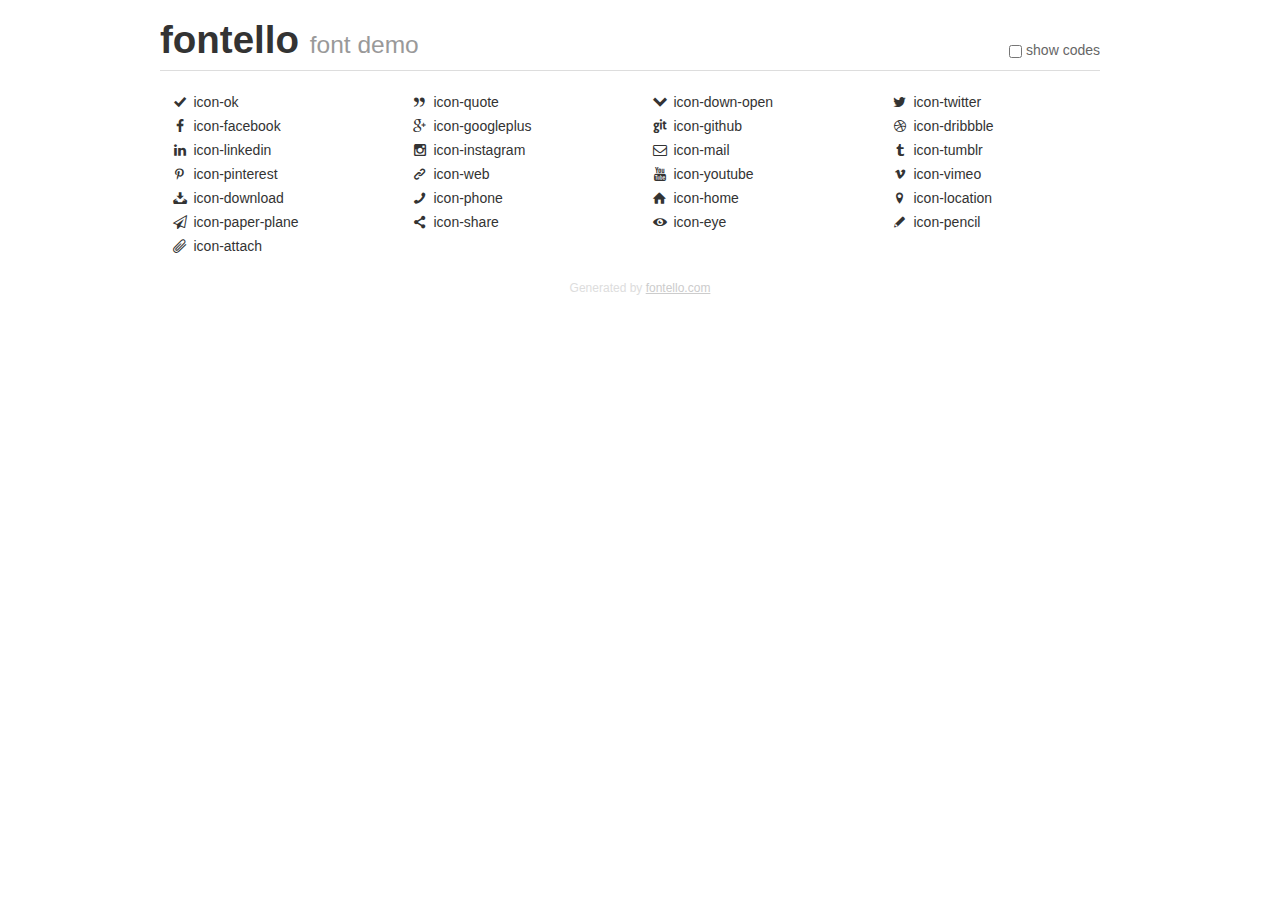
<file: assets/fonts/icons/demo.html>
<!DOCTYPE html>
<html>
  <head><!--[if lt IE 9]><script language="javascript" type="text/javascript" src="//html5shim.googlecode.com/svn/trunk/html5.js"></script><![endif]-->
    <meta charset="UTF-8"><style>/*
 * Bootstrap v2.2.1
 *
 * Copyright 2012 Twitter, Inc
 * Licensed under the Apache License v2.0
 * http://www.apache.org/licenses/LICENSE-2.0
 *
 * Designed and built with all the love in the world @twitter by @mdo and @fat.
 */
.clearfix {
  *zoom: 1;
}
.clearfix:before,
.clearfix:after {
  display: table;
  content: "";
  line-height: 0;
}
.clearfix:after {
  clear: both;
}
html {
  font-size: 100%;
  -webkit-text-size-adjust: 100%;
  -ms-text-size-adjust: 100%;
}
a:focus {
  outline: thin dotted #333;
  outline: 5px auto -webkit-focus-ring-color;
  outline-offset: -2px;
}
a:hover,
a:active {
  outline: 0;
}
button,
input,
select,
textarea {
  margin: 0;
  font-size: 100%;
  vertical-align: middle;
}
button,
input {
  *overflow: visible;
  line-height: normal;
}
button::-moz-focus-inner,
input::-moz-focus-inner {
  padding: 0;
  border: 0;
}
body {
  margin: 0;
  font-family: "Helvetica Neue", Helvetica, Arial, sans-serif;
  font-size: 14px;
  line-height: 20px;
  color: #333;
  background-color: #fff;
}
a {
  color: #08c;
  text-decoration: none;
}
a:hover {
  color: #005580;
  text-decoration: underline;
}
.row {
  margin-left: -20px;
  *zoom: 1;
}
.row:before,
.row:after {
  display: table;
  content: "";
  line-height: 0;
}
.row:after {
  clear: both;
}
[class*="span"] {
  float: left;
  min-height: 1px;
  margin-left: 20px;
}
.container,
.navbar-static-top .container,
.navbar-fixed-top .container,
.navbar-fixed-bottom .container {
  width: 940px;
}
.span12 {
  width: 940px;
}
.span11 {
  width: 860px;
}
.span10 {
  width: 780px;
}
.span9 {
  width: 700px;
}
.span8 {
  width: 620px;
}
.span7 {
  width: 540px;
}
.span6 {
  width: 460px;
}
.span5 {
  width: 380px;
}
.span4 {
  width: 300px;
}
.span3 {
  width: 220px;
}
.span2 {
  width: 140px;
}
.span1 {
  width: 60px;
}
[class*="span"].pull-right,
.row-fluid [class*="span"].pull-right {
  float: right;
}
.container {
  margin-right: auto;
  margin-left: auto;
  *zoom: 1;
}
.container:before,
.container:after {
  display: table;
  content: "";
  line-height: 0;
}
.container:after {
  clear: both;
}
p {
  margin: 0 0 10px;
}
.lead {
  margin-bottom: 20px;
  font-size: 21px;
  font-weight: 200;
  line-height: 30px;
}
small {
  font-size: 85%;
}
h1 {
  margin: 10px 0;
  font-family: inherit;
  font-weight: bold;
  line-height: 20px;
  color: inherit;
  text-rendering: optimizelegibility;
}
h1 small {
  font-weight: normal;
  line-height: 1;
  color: #999;
}
h1 {
  line-height: 40px;
}
h1 {
  font-size: 38.5px;
}
h1 small {
  font-size: 24.5px;
}
body {
  margin-top: 90px;
}
.header {
  position: fixed;
  top: 0;
  left: 50%;
  margin-left: -480px;
  background-color: #fff;
  border-bottom: 1px solid #ddd;
  padding-top: 10px;
  z-index: 10;
}
.footer {
  color: #ddd;
  font-size: 12px;
  text-align: center;
  margin-top: 20px;
}
.footer a {
  color: #ccc;
  text-decoration: underline;
}
.the-icons {
  font-size: 14px;
  line-height: 24px;
}
.switch {
  position: absolute;
  right: 0;
  bottom: 10px;
  color: #666;
}
.switch input {
  margin-right: 0.3em;
}
.codesOn .i-name {
  display: none;
}
.codesOn .i-code {
  display: inline;
}
.i-code {
  display: none;
}
</style>
    <link rel="stylesheet" href="css/fontello.css">
    <link rel="stylesheet" href="css/animation.css"><!--[if IE 7]><link rel="stylesheet" href="css/fontello-ie7.css"><![endif]-->
    <script>
      function toggleCodes(on) {
        var obj = document.getElementById('icons');
        
        if (on) {
          obj.className += ' codesOn';
        } else {
          obj.className = obj.className.replace(' codesOn', '');
        }
      }
      
    </script>
  </head>
  <body>
    <div class="container header">
      <h1>
        fontello
         <small>font demo</small>
      </h1>
      <label class="switch">
        <input type="checkbox" onclick="toggleCodes(this.checked)">show codes
      </label>
    </div>
    <div id="icons" class="container">
      <div class="row">
        <div title="Code: 0xe800" class="the-icons span3"><i class="icon-ok"></i> <span class="i-name">icon-ok</span><span class="i-code">0xe800</span></div>
        <div title="Code: 0xe801" class="the-icons span3"><i class="icon-quote"></i> <span class="i-name">icon-quote</span><span class="i-code">0xe801</span></div>
        <div title="Code: 0xe802" class="the-icons span3"><i class="icon-down-open"></i> <span class="i-name">icon-down-open</span><span class="i-code">0xe802</span></div>
        <div title="Code: 0xe803" class="the-icons span3"><i class="icon-twitter"></i> <span class="i-name">icon-twitter</span><span class="i-code">0xe803</span></div>
      </div>
      <div class="row">
        <div title="Code: 0xe804" class="the-icons span3"><i class="icon-facebook"></i> <span class="i-name">icon-facebook</span><span class="i-code">0xe804</span></div>
        <div title="Code: 0xe805" class="the-icons span3"><i class="icon-googleplus"></i> <span class="i-name">icon-googleplus</span><span class="i-code">0xe805</span></div>
        <div title="Code: 0xe806" class="the-icons span3"><i class="icon-github"></i> <span class="i-name">icon-github</span><span class="i-code">0xe806</span></div>
        <div title="Code: 0xe807" class="the-icons span3"><i class="icon-dribbble"></i> <span class="i-name">icon-dribbble</span><span class="i-code">0xe807</span></div>
      </div>
      <div class="row">
        <div title="Code: 0xe808" class="the-icons span3"><i class="icon-linkedin"></i> <span class="i-name">icon-linkedin</span><span class="i-code">0xe808</span></div>
        <div title="Code: 0xe809" class="the-icons span3"><i class="icon-instagram"></i> <span class="i-name">icon-instagram</span><span class="i-code">0xe809</span></div>
        <div title="Code: 0xe80a" class="the-icons span3"><i class="icon-mail"></i> <span class="i-name">icon-mail</span><span class="i-code">0xe80a</span></div>
        <div title="Code: 0xe80b" class="the-icons span3"><i class="icon-tumblr"></i> <span class="i-name">icon-tumblr</span><span class="i-code">0xe80b</span></div>
      </div>
      <div class="row">
        <div title="Code: 0xe80c" class="the-icons span3"><i class="icon-pinterest"></i> <span class="i-name">icon-pinterest</span><span class="i-code">0xe80c</span></div>
        <div title="Code: 0xe80d" class="the-icons span3"><i class="icon-web"></i> <span class="i-name">icon-web</span><span class="i-code">0xe80d</span></div>
        <div title="Code: 0xe80e" class="the-icons span3"><i class="icon-youtube"></i> <span class="i-name">icon-youtube</span><span class="i-code">0xe80e</span></div>
        <div title="Code: 0xe80f" class="the-icons span3"><i class="icon-vimeo"></i> <span class="i-name">icon-vimeo</span><span class="i-code">0xe80f</span></div>
      </div>
      <div class="row">
        <div title="Code: 0xe810" class="the-icons span3"><i class="icon-download"></i> <span class="i-name">icon-download</span><span class="i-code">0xe810</span></div>
        <div title="Code: 0xe811" class="the-icons span3"><i class="icon-phone"></i> <span class="i-name">icon-phone</span><span class="i-code">0xe811</span></div>
        <div title="Code: 0xe812" class="the-icons span3"><i class="icon-home"></i> <span class="i-name">icon-home</span><span class="i-code">0xe812</span></div>
        <div title="Code: 0xe813" class="the-icons span3"><i class="icon-location"></i> <span class="i-name">icon-location</span><span class="i-code">0xe813</span></div>
      </div>
      <div class="row">
        <div title="Code: 0xe814" class="the-icons span3"><i class="icon-paper-plane"></i> <span class="i-name">icon-paper-plane</span><span class="i-code">0xe814</span></div>
        <div title="Code: 0xe815" class="the-icons span3"><i class="icon-share"></i> <span class="i-name">icon-share</span><span class="i-code">0xe815</span></div>
        <div title="Code: 0xe817" class="the-icons span3"><i class="icon-eye"></i> <span class="i-name">icon-eye</span><span class="i-code">0xe817</span></div>
        <div title="Code: 0xe818" class="the-icons span3"><i class="icon-pencil"></i> <span class="i-name">icon-pencil</span><span class="i-code">0xe818</span></div>
      </div>
      <div class="row">
        <div title="Code: 0xe819" class="the-icons span3"><i class="icon-attach"></i> <span class="i-name">icon-attach</span><span class="i-code">0xe819</span></div>
      </div>
    </div>
    <div class="container footer">Generated by <a href="http://fontello.com">fontello.com</a></div>
  </body>
</html>
</file>
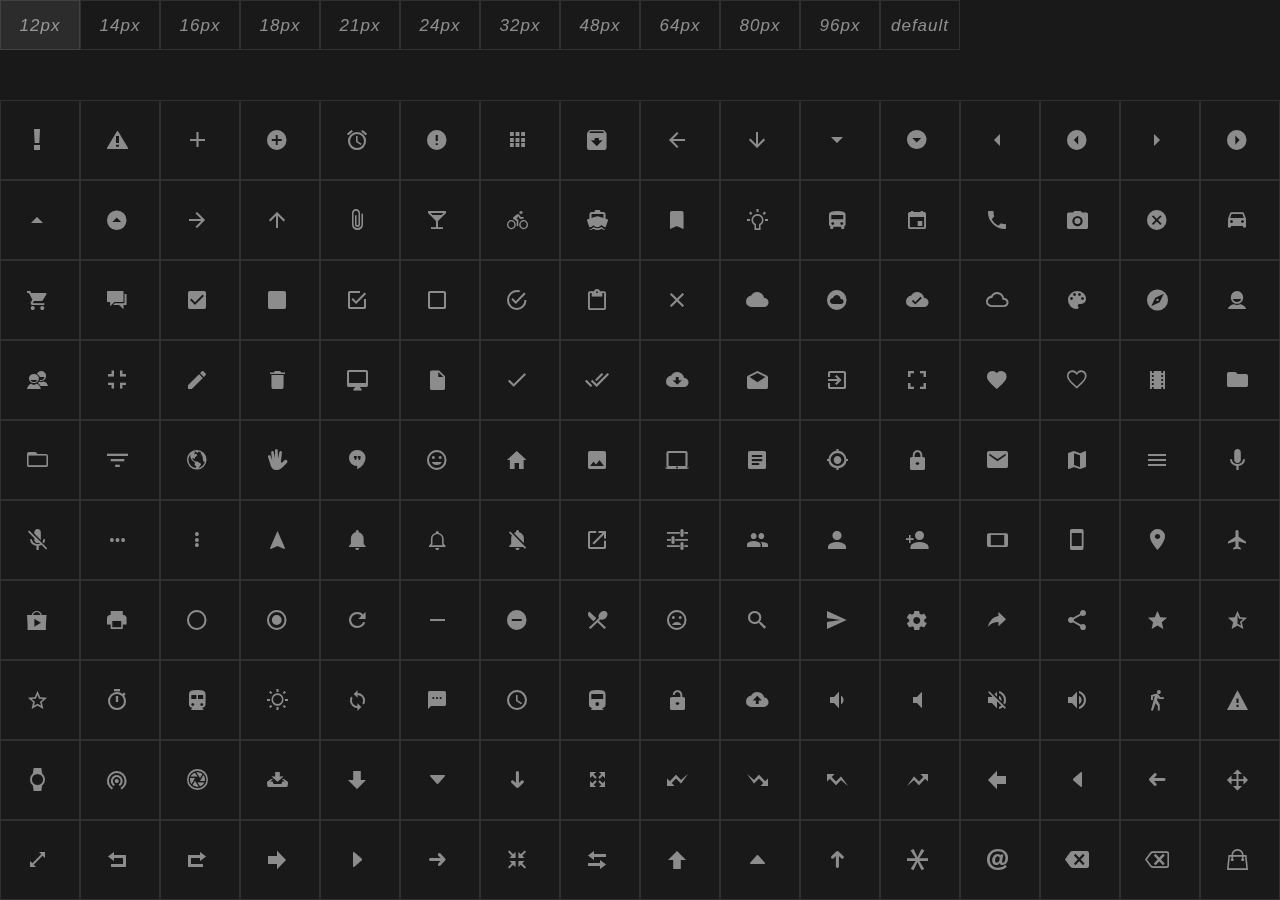
<file: assets/fonts/ionicons/selecticon-dark.html>
﻿<!DOCTYPE HTML>
<html>
<head>
    <meta charset="utf-8">
    <title></title>
    <link href="css/ionicons.min.css" rel="stylesheet" type="text/css" />
    <style>
        body {margin:0;overflow-x:hidden;overflow-y:auto;background:rgba(0,0,0,0.9);}
        .container {}
        .container > div {text-align:center;font-size:24px;cursor:pointer;margin: 0;display:inline-block;float:left;width:80px;height:80px;line-height:80px;border:rgba(255,255,255,0.1) 1px solid;box-sizing:border-box;color:rgba(255,255,255,0.5);}
        .container > div > div {text-align:center;font-size:24px;cursor:pointer;margin: 0;display:inline-block;float:left;width:80px;height:80px;line-height:80px;border:rgba(255,255,255,0.1) 1px solid;box-sizing:border-box;}
        .container > div:hover {background:rgba(120,120,120,0.2);}
        .clearfix:before, .clearfix:after {content: " ";display: table;}
        .clearfix:after {clear: both;}
        .clearfix {*zoom: 1;}
        .bar > div {font-style:normal;font-size:17px;font-family: sans-serif;letter-spacing: 1px;height:50px;line-height:50px;}        
        .container::-webkit-scrollbar {
            width: 1em;
        }
        
        .container::-webkit-scrollbar-track {
            background:rgba(120,120,120,0.3);
        }
 
        .container::-webkit-scrollbar-thumb {
          background-color:rgba(150,150,150,0.95);
        }      
    </style>
</head>
<body>

<div class="container clearfix bar" style="position:fixed;top:0;left:0;margin:0;width:100%;height:100px;">
    <div data-cmd="size">&nbsp;<i class="size-12"> 12px </i>&nbsp;</div>
    <div data-cmd="size">&nbsp;<i class="size-14"> 14px </i>&nbsp;</div>
    <div data-cmd="size">&nbsp;<i class="size-16"> 16px </i>&nbsp;</div>
    <div data-cmd="size">&nbsp;<i class="size-18"> 18px </i>&nbsp;</div>
    <div data-cmd="size">&nbsp;<i class="size-21"> 21px </i>&nbsp;</div>
    <div data-cmd="size">&nbsp;<i class="size-24"> 24px </i>&nbsp;</div>
    <div data-cmd="size">&nbsp;<i class="size-32"> 32px </i>&nbsp;</div>
    <div data-cmd="size">&nbsp;<i class="size-48"> 48px </i>&nbsp;</div>
    <div data-cmd="size">&nbsp;<i class="size-64"> 64px </i>&nbsp;</div>
    <div data-cmd="size">&nbsp;<i class="size-80"> 80px </i>&nbsp;</div>
    <div data-cmd="size">&nbsp;<i class="size-96"> 96px </i>&nbsp;</div>
    <div data-cmd="size">&nbsp;<i class="">default</i>&nbsp;</div>
</div>
<div class="container clearfix" style="position:fixed;width:100%;height:calc((100% - 100px));top:100px;left:0;overflow-x:hidden;overflow-y:auto;">
<div>&nbsp;<i class="icon ion-alert"> </i>&nbsp;</div>
<div>&nbsp;<i class="icon ion-alert-circled"> </i>&nbsp;</div>
<div>&nbsp;<i class="icon ion-android-add"> </i>&nbsp;</div>
<div>&nbsp;<i class="icon ion-android-add-circle"> </i>&nbsp;</div>
<div>&nbsp;<i class="icon ion-android-alarm-clock"> </i>&nbsp;</div>
<div>&nbsp;<i class="icon ion-android-alert"> </i>&nbsp;</div>
<div>&nbsp;<i class="icon ion-android-apps"> </i>&nbsp;</div>
<div>&nbsp;<i class="icon ion-android-archive"> </i>&nbsp;</div>
<div>&nbsp;<i class="icon ion-android-arrow-back"> </i>&nbsp;</div>
<div>&nbsp;<i class="icon ion-android-arrow-down"> </i>&nbsp;</div>
<div>&nbsp;<i class="icon ion-android-arrow-dropdown"> </i>&nbsp;</div>
<div>&nbsp;<i class="icon ion-android-arrow-dropdown-circle"> </i>&nbsp;</div>
<div>&nbsp;<i class="icon ion-android-arrow-dropleft"> </i>&nbsp;</div>
<div>&nbsp;<i class="icon ion-android-arrow-dropleft-circle"> </i>&nbsp;</div>
<div>&nbsp;<i class="icon ion-android-arrow-dropright"> </i>&nbsp;</div>
<div>&nbsp;<i class="icon ion-android-arrow-dropright-circle"> </i>&nbsp;</div>
<div>&nbsp;<i class="icon ion-android-arrow-dropup"> </i>&nbsp;</div>
<div>&nbsp;<i class="icon ion-android-arrow-dropup-circle"> </i>&nbsp;</div>
<div>&nbsp;<i class="icon ion-android-arrow-forward"> </i>&nbsp;</div>
<div>&nbsp;<i class="icon ion-android-arrow-up"> </i>&nbsp;</div>
<div>&nbsp;<i class="icon ion-android-attach"> </i>&nbsp;</div>
<div>&nbsp;<i class="icon ion-android-bar"> </i>&nbsp;</div>
<div>&nbsp;<i class="icon ion-android-bicycle"> </i>&nbsp;</div>
<div>&nbsp;<i class="icon ion-android-boat"> </i>&nbsp;</div>
<div>&nbsp;<i class="icon ion-android-bookmark"> </i>&nbsp;</div>
<div>&nbsp;<i class="icon ion-android-bulb"> </i>&nbsp;</div>
<div>&nbsp;<i class="icon ion-android-bus"> </i>&nbsp;</div>
<div>&nbsp;<i class="icon ion-android-calendar"> </i>&nbsp;</div>
<div>&nbsp;<i class="icon ion-android-call"> </i>&nbsp;</div>
<div>&nbsp;<i class="icon ion-android-camera"> </i>&nbsp;</div>
<div>&nbsp;<i class="icon ion-android-cancel"> </i>&nbsp;</div>
<div>&nbsp;<i class="icon ion-android-car"> </i>&nbsp;</div>
<div>&nbsp;<i class="icon ion-android-cart"> </i>&nbsp;</div>
<div>&nbsp;<i class="icon ion-android-chat"> </i>&nbsp;</div>
<div>&nbsp;<i class="icon ion-android-checkbox"> </i>&nbsp;</div>
<div>&nbsp;<i class="icon ion-android-checkbox-blank"> </i>&nbsp;</div>
<div>&nbsp;<i class="icon ion-android-checkbox-outline"> </i>&nbsp;</div>
<div>&nbsp;<i class="icon ion-android-checkbox-outline-blank"> </i>&nbsp;</div>
<div>&nbsp;<i class="icon ion-android-checkmark-circle"> </i>&nbsp;</div>
<div>&nbsp;<i class="icon ion-android-clipboard"> </i>&nbsp;</div>
<div>&nbsp;<i class="icon ion-android-close"> </i>&nbsp;</div>
<div>&nbsp;<i class="icon ion-android-cloud"> </i>&nbsp;</div>
<div>&nbsp;<i class="icon ion-android-cloud-circle"> </i>&nbsp;</div>
<div>&nbsp;<i class="icon ion-android-cloud-done"> </i>&nbsp;</div>
<div>&nbsp;<i class="icon ion-android-cloud-outline"> </i>&nbsp;</div>
<div>&nbsp;<i class="icon ion-android-color-palette"> </i>&nbsp;</div>
<div>&nbsp;<i class="icon ion-android-compass"> </i>&nbsp;</div>
<div>&nbsp;<i class="icon ion-android-contact"> </i>&nbsp;</div>
<div>&nbsp;<i class="icon ion-android-contacts"> </i>&nbsp;</div>
<div>&nbsp;<i class="icon ion-android-contract"> </i>&nbsp;</div>
<div>&nbsp;<i class="icon ion-android-create"> </i>&nbsp;</div>
<div>&nbsp;<i class="icon ion-android-delete"> </i>&nbsp;</div>
<div>&nbsp;<i class="icon ion-android-desktop"> </i>&nbsp;</div>
<div>&nbsp;<i class="icon ion-android-document"> </i>&nbsp;</div>
<div>&nbsp;<i class="icon ion-android-done"> </i>&nbsp;</div>
<div>&nbsp;<i class="icon ion-android-done-all"> </i>&nbsp;</div>
<div>&nbsp;<i class="icon ion-android-download"> </i>&nbsp;</div>
<div>&nbsp;<i class="icon ion-android-drafts"> </i>&nbsp;</div>
<div>&nbsp;<i class="icon ion-android-exit"> </i>&nbsp;</div>
<div>&nbsp;<i class="icon ion-android-expand"> </i>&nbsp;</div>
<div>&nbsp;<i class="icon ion-android-favorite"> </i>&nbsp;</div>
<div>&nbsp;<i class="icon ion-android-favorite-outline"> </i>&nbsp;</div>
<div>&nbsp;<i class="icon ion-android-film"> </i>&nbsp;</div>
<div>&nbsp;<i class="icon ion-android-folder"> </i>&nbsp;</div>
<div>&nbsp;<i class="icon ion-android-folder-open"> </i>&nbsp;</div>
<div>&nbsp;<i class="icon ion-android-funnel"> </i>&nbsp;</div>
<div>&nbsp;<i class="icon ion-android-globe"> </i>&nbsp;</div>
<div>&nbsp;<i class="icon ion-android-hand"> </i>&nbsp;</div>
<div>&nbsp;<i class="icon ion-android-hangout"> </i>&nbsp;</div>
<div>&nbsp;<i class="icon ion-android-happy"> </i>&nbsp;</div>
<div>&nbsp;<i class="icon ion-android-home"> </i>&nbsp;</div>
<div>&nbsp;<i class="icon ion-android-image"> </i>&nbsp;</div>
<div>&nbsp;<i class="icon ion-android-laptop"> </i>&nbsp;</div>
<div>&nbsp;<i class="icon ion-android-list"> </i>&nbsp;</div>
<div>&nbsp;<i class="icon ion-android-locate"> </i>&nbsp;</div>
<div>&nbsp;<i class="icon ion-android-lock"> </i>&nbsp;</div>
<div>&nbsp;<i class="icon ion-android-mail"> </i>&nbsp;</div>
<div>&nbsp;<i class="icon ion-android-map"> </i>&nbsp;</div>
<div>&nbsp;<i class="icon ion-android-menu"> </i>&nbsp;</div>
<div>&nbsp;<i class="icon ion-android-microphone"> </i>&nbsp;</div>
<div>&nbsp;<i class="icon ion-android-microphone-off"> </i>&nbsp;</div>
<div>&nbsp;<i class="icon ion-android-more-horizontal"> </i>&nbsp;</div>
<div>&nbsp;<i class="icon ion-android-more-vertical"> </i>&nbsp;</div>
<div>&nbsp;<i class="icon ion-android-navigate"> </i>&nbsp;</div>
<div>&nbsp;<i class="icon ion-android-notifications"> </i>&nbsp;</div>
<div>&nbsp;<i class="icon ion-android-notifications-none"> </i>&nbsp;</div>
<div>&nbsp;<i class="icon ion-android-notifications-off"> </i>&nbsp;</div>
<div>&nbsp;<i class="icon ion-android-open"> </i>&nbsp;</div>
<div>&nbsp;<i class="icon ion-android-options"> </i>&nbsp;</div>
<div>&nbsp;<i class="icon ion-android-people"> </i>&nbsp;</div>
<div>&nbsp;<i class="icon ion-android-person"> </i>&nbsp;</div>
<div>&nbsp;<i class="icon ion-android-person-add"> </i>&nbsp;</div>
<div>&nbsp;<i class="icon ion-android-phone-landscape"> </i>&nbsp;</div>
<div>&nbsp;<i class="icon ion-android-phone-portrait"> </i>&nbsp;</div>
<div>&nbsp;<i class="icon ion-android-pin"> </i>&nbsp;</div>
<div>&nbsp;<i class="icon ion-android-plane"> </i>&nbsp;</div>
<div>&nbsp;<i class="icon ion-android-playstore"> </i>&nbsp;</div>
<div>&nbsp;<i class="icon ion-android-print"> </i>&nbsp;</div>
<div>&nbsp;<i class="icon ion-android-radio-button-off"> </i>&nbsp;</div>
<div>&nbsp;<i class="icon ion-android-radio-button-on"> </i>&nbsp;</div>
<div>&nbsp;<i class="icon ion-android-refresh"> </i>&nbsp;</div>
<div>&nbsp;<i class="icon ion-android-remove"> </i>&nbsp;</div>
<div>&nbsp;<i class="icon ion-android-remove-circle"> </i>&nbsp;</div>
<div>&nbsp;<i class="icon ion-android-restaurant"> </i>&nbsp;</div>
<div>&nbsp;<i class="icon ion-android-sad"> </i>&nbsp;</div>
<div>&nbsp;<i class="icon ion-android-search"> </i>&nbsp;</div>
<div>&nbsp;<i class="icon ion-android-send"> </i>&nbsp;</div>
<div>&nbsp;<i class="icon ion-android-settings"> </i>&nbsp;</div>
<div>&nbsp;<i class="icon ion-android-share"> </i>&nbsp;</div>
<div>&nbsp;<i class="icon ion-android-share-alt"> </i>&nbsp;</div>
<div>&nbsp;<i class="icon ion-android-star"> </i>&nbsp;</div>
<div>&nbsp;<i class="icon ion-android-star-half"> </i>&nbsp;</div>
<div>&nbsp;<i class="icon ion-android-star-outline"> </i>&nbsp;</div>
<div>&nbsp;<i class="icon ion-android-stopwatch"> </i>&nbsp;</div>
<div>&nbsp;<i class="icon ion-android-subway"> </i>&nbsp;</div>
<div>&nbsp;<i class="icon ion-android-sunny"> </i>&nbsp;</div>
<div>&nbsp;<i class="icon ion-android-sync"> </i>&nbsp;</div>
<div>&nbsp;<i class="icon ion-android-textsms"> </i>&nbsp;</div>
<div>&nbsp;<i class="icon ion-android-time"> </i>&nbsp;</div>
<div>&nbsp;<i class="icon ion-android-train"> </i>&nbsp;</div>
<div>&nbsp;<i class="icon ion-android-unlock"> </i>&nbsp;</div>
<div>&nbsp;<i class="icon ion-android-upload"> </i>&nbsp;</div>
<div>&nbsp;<i class="icon ion-android-volume-down"> </i>&nbsp;</div>
<div>&nbsp;<i class="icon ion-android-volume-mute"> </i>&nbsp;</div>
<div>&nbsp;<i class="icon ion-android-volume-off"> </i>&nbsp;</div>
<div>&nbsp;<i class="icon ion-android-volume-up"> </i>&nbsp;</div>
<div>&nbsp;<i class="icon ion-android-walk"> </i>&nbsp;</div>
<div>&nbsp;<i class="icon ion-android-warning"> </i>&nbsp;</div>
<div>&nbsp;<i class="icon ion-android-watch"> </i>&nbsp;</div>
<div>&nbsp;<i class="icon ion-android-wifi"> </i>&nbsp;</div>
<div>&nbsp;<i class="icon ion-aperture"> </i>&nbsp;</div>
<div>&nbsp;<i class="icon ion-archive"> </i>&nbsp;</div>
<div>&nbsp;<i class="icon ion-arrow-down-a"> </i>&nbsp;</div>
<div>&nbsp;<i class="icon ion-arrow-down-b"> </i>&nbsp;</div>
<div>&nbsp;<i class="icon ion-arrow-down-c"> </i>&nbsp;</div>
<div>&nbsp;<i class="icon ion-arrow-expand"> </i>&nbsp;</div>
<div>&nbsp;<i class="icon ion-arrow-graph-down-left"> </i>&nbsp;</div>
<div>&nbsp;<i class="icon ion-arrow-graph-down-right"> </i>&nbsp;</div>
<div>&nbsp;<i class="icon ion-arrow-graph-up-left"> </i>&nbsp;</div>
<div>&nbsp;<i class="icon ion-arrow-graph-up-right"> </i>&nbsp;</div>
<div>&nbsp;<i class="icon ion-arrow-left-a"> </i>&nbsp;</div>
<div>&nbsp;<i class="icon ion-arrow-left-b"> </i>&nbsp;</div>
<div>&nbsp;<i class="icon ion-arrow-left-c"> </i>&nbsp;</div>
<div>&nbsp;<i class="icon ion-arrow-move"> </i>&nbsp;</div>
<div>&nbsp;<i class="icon ion-arrow-resize"> </i>&nbsp;</div>
<div>&nbsp;<i class="icon ion-arrow-return-left"> </i>&nbsp;</div>
<div>&nbsp;<i class="icon ion-arrow-return-right"> </i>&nbsp;</div>
<div>&nbsp;<i class="icon ion-arrow-right-a"> </i>&nbsp;</div>
<div>&nbsp;<i class="icon ion-arrow-right-b"> </i>&nbsp;</div>
<div>&nbsp;<i class="icon ion-arrow-right-c"> </i>&nbsp;</div>
<div>&nbsp;<i class="icon ion-arrow-shrink"> </i>&nbsp;</div>
<div>&nbsp;<i class="icon ion-arrow-swap"> </i>&nbsp;</div>
<div>&nbsp;<i class="icon ion-arrow-up-a"> </i>&nbsp;</div>
<div>&nbsp;<i class="icon ion-arrow-up-b"> </i>&nbsp;</div>
<div>&nbsp;<i class="icon ion-arrow-up-c"> </i>&nbsp;</div>
<div>&nbsp;<i class="icon ion-asterisk"> </i>&nbsp;</div>
<div>&nbsp;<i class="icon ion-at"> </i>&nbsp;</div>
<div>&nbsp;<i class="icon ion-backspace"> </i>&nbsp;</div>
<div>&nbsp;<i class="icon ion-backspace-outline"> </i>&nbsp;</div>
<div>&nbsp;<i class="icon ion-bag"> </i>&nbsp;</div>
<div>&nbsp;<i class="icon ion-battery-charging"> </i>&nbsp;</div>
<div>&nbsp;<i class="icon ion-battery-empty"> </i>&nbsp;</div>
<div>&nbsp;<i class="icon ion-battery-full"> </i>&nbsp;</div>
<div>&nbsp;<i class="icon ion-battery-half"> </i>&nbsp;</div>
<div>&nbsp;<i class="icon ion-battery-low"> </i>&nbsp;</div>
<div>&nbsp;<i class="icon ion-beaker"> </i>&nbsp;</div>
<div>&nbsp;<i class="icon ion-beer"> </i>&nbsp;</div>
<div>&nbsp;<i class="icon ion-bluetooth"> </i>&nbsp;</div>
<div>&nbsp;<i class="icon ion-bonfire"> </i>&nbsp;</div>
<div>&nbsp;<i class="icon ion-bookmark"> </i>&nbsp;</div>
<div>&nbsp;<i class="icon ion-bowtie"> </i>&nbsp;</div>
<div>&nbsp;<i class="icon ion-briefcase"> </i>&nbsp;</div>
<div>&nbsp;<i class="icon ion-bug"> </i>&nbsp;</div>
<div>&nbsp;<i class="icon ion-calculator"> </i>&nbsp;</div>
<div>&nbsp;<i class="icon ion-calendar"> </i>&nbsp;</div>
<div>&nbsp;<i class="icon ion-camera"> </i>&nbsp;</div>
<div>&nbsp;<i class="icon ion-card"> </i>&nbsp;</div>
<div>&nbsp;<i class="icon ion-cash"> </i>&nbsp;</div>
<div>&nbsp;<i class="icon ion-chatbox"> </i>&nbsp;</div>
<div>&nbsp;<i class="icon ion-chatbox-working"> </i>&nbsp;</div>
<div>&nbsp;<i class="icon ion-chatboxes"> </i>&nbsp;</div>
<div>&nbsp;<i class="icon ion-chatbubble"> </i>&nbsp;</div>
<div>&nbsp;<i class="icon ion-chatbubble-working"> </i>&nbsp;</div>
<div>&nbsp;<i class="icon ion-chatbubbles"> </i>&nbsp;</div>
<div>&nbsp;<i class="icon ion-checkmark"> </i>&nbsp;</div>
<div>&nbsp;<i class="icon ion-checkmark-circled"> </i>&nbsp;</div>
<div>&nbsp;<i class="icon ion-checkmark-round"> </i>&nbsp;</div>
<div>&nbsp;<i class="icon ion-chevron-down"> </i>&nbsp;</div>
<div>&nbsp;<i class="icon ion-chevron-left"> </i>&nbsp;</div>
<div>&nbsp;<i class="icon ion-chevron-right"> </i>&nbsp;</div>
<div>&nbsp;<i class="icon ion-chevron-up"> </i>&nbsp;</div>
<div>&nbsp;<i class="icon ion-clipboard"> </i>&nbsp;</div>
<div>&nbsp;<i class="icon ion-clock"> </i>&nbsp;</div>
<div>&nbsp;<i class="icon ion-close"> </i>&nbsp;</div>
<div>&nbsp;<i class="icon ion-close-circled"> </i>&nbsp;</div>
<div>&nbsp;<i class="icon ion-close-round"> </i>&nbsp;</div>
<div>&nbsp;<i class="icon ion-closed-captioning"> </i>&nbsp;</div>
<div>&nbsp;<i class="icon ion-cloud"> </i>&nbsp;</div>
<div>&nbsp;<i class="icon ion-code"> </i>&nbsp;</div>
<div>&nbsp;<i class="icon ion-code-download"> </i>&nbsp;</div>
<div>&nbsp;<i class="icon ion-code-working"> </i>&nbsp;</div>
<div>&nbsp;<i class="icon ion-coffee"> </i>&nbsp;</div>
<div>&nbsp;<i class="icon ion-compass"> </i>&nbsp;</div>
<div>&nbsp;<i class="icon ion-compose"> </i>&nbsp;</div>
<div>&nbsp;<i class="icon ion-connection-bars"> </i>&nbsp;</div>
<div>&nbsp;<i class="icon ion-contrast"> </i>&nbsp;</div>
<div>&nbsp;<i class="icon ion-crop"> </i>&nbsp;</div>
<div>&nbsp;<i class="icon ion-cube"> </i>&nbsp;</div>
<div>&nbsp;<i class="icon ion-disc"> </i>&nbsp;</div>
<div>&nbsp;<i class="icon ion-document"> </i>&nbsp;</div>
<div>&nbsp;<i class="icon ion-document-text"> </i>&nbsp;</div>
<div>&nbsp;<i class="icon ion-drag"> </i>&nbsp;</div>
<div>&nbsp;<i class="icon ion-earth"> </i>&nbsp;</div>
<div>&nbsp;<i class="icon ion-easel"> </i>&nbsp;</div>
<div>&nbsp;<i class="icon ion-edit"> </i>&nbsp;</div>
<div>&nbsp;<i class="icon ion-egg"> </i>&nbsp;</div>
<div>&nbsp;<i class="icon ion-eject"> </i>&nbsp;</div>
<div>&nbsp;<i class="icon ion-email"> </i>&nbsp;</div>
<div>&nbsp;<i class="icon ion-email-unread"> </i>&nbsp;</div>
<div>&nbsp;<i class="icon ion-erlenmeyer-flask"> </i>&nbsp;</div>
<div>&nbsp;<i class="icon ion-erlenmeyer-flask-bubbles"> </i>&nbsp;</div>
<div>&nbsp;<i class="icon ion-eye"> </i>&nbsp;</div>
<div>&nbsp;<i class="icon ion-eye-disabled"> </i>&nbsp;</div>
<div>&nbsp;<i class="icon ion-female"> </i>&nbsp;</div>
<div>&nbsp;<i class="icon ion-filing"> </i>&nbsp;</div>
<div>&nbsp;<i class="icon ion-film-marker"> </i>&nbsp;</div>
<div>&nbsp;<i class="icon ion-fireball"> </i>&nbsp;</div>
<div>&nbsp;<i class="icon ion-flag"> </i>&nbsp;</div>
<div>&nbsp;<i class="icon ion-flame"> </i>&nbsp;</div>
<div>&nbsp;<i class="icon ion-flash"> </i>&nbsp;</div>
<div>&nbsp;<i class="icon ion-flash-off"> </i>&nbsp;</div>
<div>&nbsp;<i class="icon ion-folder"> </i>&nbsp;</div>
<div>&nbsp;<i class="icon ion-fork"> </i>&nbsp;</div>
<div>&nbsp;<i class="icon ion-fork-repo"> </i>&nbsp;</div>
<div>&nbsp;<i class="icon ion-forward"> </i>&nbsp;</div>
<div>&nbsp;<i class="icon ion-funnel"> </i>&nbsp;</div>
<div>&nbsp;<i class="icon ion-gear-a"> </i>&nbsp;</div>
<div>&nbsp;<i class="icon ion-gear-b"> </i>&nbsp;</div>
<div>&nbsp;<i class="icon ion-grid"> </i>&nbsp;</div>
<div>&nbsp;<i class="icon ion-hammer"> </i>&nbsp;</div>
<div>&nbsp;<i class="icon ion-happy"> </i>&nbsp;</div>
<div>&nbsp;<i class="icon ion-happy-outline"> </i>&nbsp;</div>
<div>&nbsp;<i class="icon ion-headphone"> </i>&nbsp;</div>
<div>&nbsp;<i class="icon ion-heart"> </i>&nbsp;</div>
<div>&nbsp;<i class="icon ion-heart-broken"> </i>&nbsp;</div>
<div>&nbsp;<i class="icon ion-help"> </i>&nbsp;</div>
<div>&nbsp;<i class="icon ion-help-buoy"> </i>&nbsp;</div>
<div>&nbsp;<i class="icon ion-help-circled"> </i>&nbsp;</div>
<div>&nbsp;<i class="icon ion-home"> </i>&nbsp;</div>
<div>&nbsp;<i class="icon ion-icecream"> </i>&nbsp;</div>
<div>&nbsp;<i class="icon ion-image"> </i>&nbsp;</div>
<div>&nbsp;<i class="icon ion-images"> </i>&nbsp;</div>
<div>&nbsp;<i class="icon ion-information"> </i>&nbsp;</div>
<div>&nbsp;<i class="icon ion-information-circled"> </i>&nbsp;</div>
<div>&nbsp;<i class="icon ion-ionic"> </i>&nbsp;</div>
<div>&nbsp;<i class="icon ion-ios-alarm"> </i>&nbsp;</div>
<div>&nbsp;<i class="icon ion-ios-alarm-outline"> </i>&nbsp;</div>
<div>&nbsp;<i class="icon ion-ios-albums"> </i>&nbsp;</div>
<div>&nbsp;<i class="icon ion-ios-albums-outline"> </i>&nbsp;</div>
<div>&nbsp;<i class="icon ion-ios-americanfootball"> </i>&nbsp;</div>
<div>&nbsp;<i class="icon ion-ios-americanfootball-outline"> </i>&nbsp;</div>
<div>&nbsp;<i class="icon ion-ios-analytics"> </i>&nbsp;</div>
<div>&nbsp;<i class="icon ion-ios-analytics-outline"> </i>&nbsp;</div>
<div>&nbsp;<i class="icon ion-ios-arrow-back"> </i>&nbsp;</div>
<div>&nbsp;<i class="icon ion-ios-arrow-down"> </i>&nbsp;</div>
<div>&nbsp;<i class="icon ion-ios-arrow-forward"> </i>&nbsp;</div>
<div>&nbsp;<i class="icon ion-ios-arrow-left"> </i>&nbsp;</div>
<div>&nbsp;<i class="icon ion-ios-arrow-right"> </i>&nbsp;</div>
<div>&nbsp;<i class="icon ion-ios-arrow-thin-down"> </i>&nbsp;</div>
<div>&nbsp;<i class="icon ion-ios-arrow-thin-left"> </i>&nbsp;</div>
<div>&nbsp;<i class="icon ion-ios-arrow-thin-right"> </i>&nbsp;</div>
<div>&nbsp;<i class="icon ion-ios-arrow-thin-up"> </i>&nbsp;</div>
<div>&nbsp;<i class="icon ion-ios-arrow-up"> </i>&nbsp;</div>
<div>&nbsp;<i class="icon ion-ios-at"> </i>&nbsp;</div>
<div>&nbsp;<i class="icon ion-ios-at-outline"> </i>&nbsp;</div>
<div>&nbsp;<i class="icon ion-ios-barcode"> </i>&nbsp;</div>
<div>&nbsp;<i class="icon ion-ios-barcode-outline"> </i>&nbsp;</div>
<div>&nbsp;<i class="icon ion-ios-baseball"> </i>&nbsp;</div>
<div>&nbsp;<i class="icon ion-ios-baseball-outline"> </i>&nbsp;</div>
<div>&nbsp;<i class="icon ion-ios-basketball"> </i>&nbsp;</div>
<div>&nbsp;<i class="icon ion-ios-basketball-outline"> </i>&nbsp;</div>
<div>&nbsp;<i class="icon ion-ios-bell"> </i>&nbsp;</div>
<div>&nbsp;<i class="icon ion-ios-bell-outline"> </i>&nbsp;</div>
<div>&nbsp;<i class="icon ion-ios-body"> </i>&nbsp;</div>
<div>&nbsp;<i class="icon ion-ios-body-outline"> </i>&nbsp;</div>
<div>&nbsp;<i class="icon ion-ios-bolt"> </i>&nbsp;</div>
<div>&nbsp;<i class="icon ion-ios-bolt-outline"> </i>&nbsp;</div>
<div>&nbsp;<i class="icon ion-ios-book"> </i>&nbsp;</div>
<div>&nbsp;<i class="icon ion-ios-book-outline"> </i>&nbsp;</div>
<div>&nbsp;<i class="icon ion-ios-bookmarks"> </i>&nbsp;</div>
<div>&nbsp;<i class="icon ion-ios-bookmarks-outline"> </i>&nbsp;</div>
<div>&nbsp;<i class="icon ion-ios-box"> </i>&nbsp;</div>
<div>&nbsp;<i class="icon ion-ios-box-outline"> </i>&nbsp;</div>
<div>&nbsp;<i class="icon ion-ios-briefcase"> </i>&nbsp;</div>
<div>&nbsp;<i class="icon ion-ios-briefcase-outline"> </i>&nbsp;</div>
<div>&nbsp;<i class="icon ion-ios-browsers"> </i>&nbsp;</div>
<div>&nbsp;<i class="icon ion-ios-browsers-outline"> </i>&nbsp;</div>
<div>&nbsp;<i class="icon ion-ios-calculator"> </i>&nbsp;</div>
<div>&nbsp;<i class="icon ion-ios-calculator-outline"> </i>&nbsp;</div>
<div>&nbsp;<i class="icon ion-ios-calendar"> </i>&nbsp;</div>
<div>&nbsp;<i class="icon ion-ios-calendar-outline"> </i>&nbsp;</div>
<div>&nbsp;<i class="icon ion-ios-camera"> </i>&nbsp;</div>
<div>&nbsp;<i class="icon ion-ios-camera-outline"> </i>&nbsp;</div>
<div>&nbsp;<i class="icon ion-ios-cart"> </i>&nbsp;</div>
<div>&nbsp;<i class="icon ion-ios-cart-outline"> </i>&nbsp;</div>
<div>&nbsp;<i class="icon ion-ios-chatboxes"> </i>&nbsp;</div>
<div>&nbsp;<i class="icon ion-ios-chatboxes-outline"> </i>&nbsp;</div>
<div>&nbsp;<i class="icon ion-ios-chatbubble"> </i>&nbsp;</div>
<div>&nbsp;<i class="icon ion-ios-chatbubble-outline"> </i>&nbsp;</div>
<div>&nbsp;<i class="icon ion-ios-checkmark"> </i>&nbsp;</div>
<div>&nbsp;<i class="icon ion-ios-checkmark-empty"> </i>&nbsp;</div>
<div>&nbsp;<i class="icon ion-ios-checkmark-outline"> </i>&nbsp;</div>
<div>&nbsp;<i class="icon ion-ios-circle-filled"> </i>&nbsp;</div>
<div>&nbsp;<i class="icon ion-ios-circle-outline"> </i>&nbsp;</div>
<div>&nbsp;<i class="icon ion-ios-clock"> </i>&nbsp;</div>
<div>&nbsp;<i class="icon ion-ios-clock-outline"> </i>&nbsp;</div>
<div>&nbsp;<i class="icon ion-ios-close"> </i>&nbsp;</div>
<div>&nbsp;<i class="icon ion-ios-close-empty"> </i>&nbsp;</div>
<div>&nbsp;<i class="icon ion-ios-close-outline"> </i>&nbsp;</div>
<div>&nbsp;<i class="icon ion-ios-cloud"> </i>&nbsp;</div>
<div>&nbsp;<i class="icon ion-ios-cloud-download"> </i>&nbsp;</div>
<div>&nbsp;<i class="icon ion-ios-cloud-download-outline"> </i>&nbsp;</div>
<div>&nbsp;<i class="icon ion-ios-cloud-outline"> </i>&nbsp;</div>
<div>&nbsp;<i class="icon ion-ios-cloud-upload"> </i>&nbsp;</div>
<div>&nbsp;<i class="icon ion-ios-cloud-upload-outline"> </i>&nbsp;</div>
<div>&nbsp;<i class="icon ion-ios-cloudy"> </i>&nbsp;</div>
<div>&nbsp;<i class="icon ion-ios-cloudy-night"> </i>&nbsp;</div>
<div>&nbsp;<i class="icon ion-ios-cloudy-night-outline"> </i>&nbsp;</div>
<div>&nbsp;<i class="icon ion-ios-cloudy-outline"> </i>&nbsp;</div>
<div>&nbsp;<i class="icon ion-ios-cog"> </i>&nbsp;</div>
<div>&nbsp;<i class="icon ion-ios-cog-outline"> </i>&nbsp;</div>
<div>&nbsp;<i class="icon ion-ios-color-filter"> </i>&nbsp;</div>
<div>&nbsp;<i class="icon ion-ios-color-filter-outline"> </i>&nbsp;</div>
<div>&nbsp;<i class="icon ion-ios-color-wand"> </i>&nbsp;</div>
<div>&nbsp;<i class="icon ion-ios-color-wand-outline"> </i>&nbsp;</div>
<div>&nbsp;<i class="icon ion-ios-compose"> </i>&nbsp;</div>
<div>&nbsp;<i class="icon ion-ios-compose-outline"> </i>&nbsp;</div>
<div>&nbsp;<i class="icon ion-ios-contact"> </i>&nbsp;</div>
<div>&nbsp;<i class="icon ion-ios-contact-outline"> </i>&nbsp;</div>
<div>&nbsp;<i class="icon ion-ios-copy"> </i>&nbsp;</div>
<div>&nbsp;<i class="icon ion-ios-copy-outline"> </i>&nbsp;</div>
<div>&nbsp;<i class="icon ion-ios-crop"> </i>&nbsp;</div>
<div>&nbsp;<i class="icon ion-ios-crop-strong"> </i>&nbsp;</div>
<div>&nbsp;<i class="icon ion-ios-download"> </i>&nbsp;</div>
<div>&nbsp;<i class="icon ion-ios-download-outline"> </i>&nbsp;</div>
<div>&nbsp;<i class="icon ion-ios-drag"> </i>&nbsp;</div>
<div>&nbsp;<i class="icon ion-ios-email"> </i>&nbsp;</div>
<div>&nbsp;<i class="icon ion-ios-email-outline"> </i>&nbsp;</div>
<div>&nbsp;<i class="icon ion-ios-eye"> </i>&nbsp;</div>
<div>&nbsp;<i class="icon ion-ios-eye-outline"> </i>&nbsp;</div>
<div>&nbsp;<i class="icon ion-ios-fastforward"> </i>&nbsp;</div>
<div>&nbsp;<i class="icon ion-ios-fastforward-outline"> </i>&nbsp;</div>
<div>&nbsp;<i class="icon ion-ios-filing"> </i>&nbsp;</div>
<div>&nbsp;<i class="icon ion-ios-filing-outline"> </i>&nbsp;</div>
<div>&nbsp;<i class="icon ion-ios-film"> </i>&nbsp;</div>
<div>&nbsp;<i class="icon ion-ios-film-outline"> </i>&nbsp;</div>
<div>&nbsp;<i class="icon ion-ios-flag"> </i>&nbsp;</div>
<div>&nbsp;<i class="icon ion-ios-flag-outline"> </i>&nbsp;</div>
<div>&nbsp;<i class="icon ion-ios-flame"> </i>&nbsp;</div>
<div>&nbsp;<i class="icon ion-ios-flame-outline"> </i>&nbsp;</div>
<div>&nbsp;<i class="icon ion-ios-flask"> </i>&nbsp;</div>
<div>&nbsp;<i class="icon ion-ios-flask-outline"> </i>&nbsp;</div>
<div>&nbsp;<i class="icon ion-ios-flower"> </i>&nbsp;</div>
<div>&nbsp;<i class="icon ion-ios-flower-outline"> </i>&nbsp;</div>
<div>&nbsp;<i class="icon ion-ios-folder"> </i>&nbsp;</div>
<div>&nbsp;<i class="icon ion-ios-folder-outline"> </i>&nbsp;</div>
<div>&nbsp;<i class="icon ion-ios-football"> </i>&nbsp;</div>
<div>&nbsp;<i class="icon ion-ios-football-outline"> </i>&nbsp;</div>
<div>&nbsp;<i class="icon ion-ios-game-controller-a"> </i>&nbsp;</div>
<div>&nbsp;<i class="icon ion-ios-game-controller-a-outline"> </i>&nbsp;</div>
<div>&nbsp;<i class="icon ion-ios-game-controller-b"> </i>&nbsp;</div>
<div>&nbsp;<i class="icon ion-ios-game-controller-b-outline"> </i>&nbsp;</div>
<div>&nbsp;<i class="icon ion-ios-gear"> </i>&nbsp;</div>
<div>&nbsp;<i class="icon ion-ios-gear-outline"> </i>&nbsp;</div>
<div>&nbsp;<i class="icon ion-ios-glasses"> </i>&nbsp;</div>
<div>&nbsp;<i class="icon ion-ios-glasses-outline"> </i>&nbsp;</div>
<div>&nbsp;<i class="icon ion-ios-grid-view"> </i>&nbsp;</div>
<div>&nbsp;<i class="icon ion-ios-grid-view-outline"> </i>&nbsp;</div>
<div>&nbsp;<i class="icon ion-ios-heart"> </i>&nbsp;</div>
<div>&nbsp;<i class="icon ion-ios-heart-outline"> </i>&nbsp;</div>
<div>&nbsp;<i class="icon ion-ios-help"> </i>&nbsp;</div>
<div>&nbsp;<i class="icon ion-ios-help-empty"> </i>&nbsp;</div>
<div>&nbsp;<i class="icon ion-ios-help-outline"> </i>&nbsp;</div>
<div>&nbsp;<i class="icon ion-ios-home"> </i>&nbsp;</div>
<div>&nbsp;<i class="icon ion-ios-home-outline"> </i>&nbsp;</div>
<div>&nbsp;<i class="icon ion-ios-infinite"> </i>&nbsp;</div>
<div>&nbsp;<i class="icon ion-ios-infinite-outline"> </i>&nbsp;</div>
<div>&nbsp;<i class="icon ion-ios-information"> </i>&nbsp;</div>
<div>&nbsp;<i class="icon ion-ios-information-empty"> </i>&nbsp;</div>
<div>&nbsp;<i class="icon ion-ios-information-outline"> </i>&nbsp;</div>
<div>&nbsp;<i class="icon ion-ios-ionic-outline"> </i>&nbsp;</div>
<div>&nbsp;<i class="icon ion-ios-keypad"> </i>&nbsp;</div>
<div>&nbsp;<i class="icon ion-ios-keypad-outline"> </i>&nbsp;</div>
<div>&nbsp;<i class="icon ion-ios-lightbulb"> </i>&nbsp;</div>
<div>&nbsp;<i class="icon ion-ios-lightbulb-outline"> </i>&nbsp;</div>
<div>&nbsp;<i class="icon ion-ios-list"> </i>&nbsp;</div>
<div>&nbsp;<i class="icon ion-ios-list-outline"> </i>&nbsp;</div>
<div>&nbsp;<i class="icon ion-ios-location"> </i>&nbsp;</div>
<div>&nbsp;<i class="icon ion-ios-location-outline"> </i>&nbsp;</div>
<div>&nbsp;<i class="icon ion-ios-locked"> </i>&nbsp;</div>
<div>&nbsp;<i class="icon ion-ios-locked-outline"> </i>&nbsp;</div>
<div>&nbsp;<i class="icon ion-ios-loop"> </i>&nbsp;</div>
<div>&nbsp;<i class="icon ion-ios-loop-strong"> </i>&nbsp;</div>
<div>&nbsp;<i class="icon ion-ios-medical"> </i>&nbsp;</div>
<div>&nbsp;<i class="icon ion-ios-medical-outline"> </i>&nbsp;</div>
<div>&nbsp;<i class="icon ion-ios-medkit"> </i>&nbsp;</div>
<div>&nbsp;<i class="icon ion-ios-medkit-outline"> </i>&nbsp;</div>
<div>&nbsp;<i class="icon ion-ios-mic"> </i>&nbsp;</div>
<div>&nbsp;<i class="icon ion-ios-mic-off"> </i>&nbsp;</div>
<div>&nbsp;<i class="icon ion-ios-mic-outline"> </i>&nbsp;</div>
<div>&nbsp;<i class="icon ion-ios-minus"> </i>&nbsp;</div>
<div>&nbsp;<i class="icon ion-ios-minus-empty"> </i>&nbsp;</div>
<div>&nbsp;<i class="icon ion-ios-minus-outline"> </i>&nbsp;</div>
<div>&nbsp;<i class="icon ion-ios-monitor"> </i>&nbsp;</div>
<div>&nbsp;<i class="icon ion-ios-monitor-outline"> </i>&nbsp;</div>
<div>&nbsp;<i class="icon ion-ios-moon"> </i>&nbsp;</div>
<div>&nbsp;<i class="icon ion-ios-moon-outline"> </i>&nbsp;</div>
<div>&nbsp;<i class="icon ion-ios-more"> </i>&nbsp;</div>
<div>&nbsp;<i class="icon ion-ios-more-outline"> </i>&nbsp;</div>
<div>&nbsp;<i class="icon ion-ios-musical-note"> </i>&nbsp;</div>
<div>&nbsp;<i class="icon ion-ios-musical-notes"> </i>&nbsp;</div>
<div>&nbsp;<i class="icon ion-ios-navigate"> </i>&nbsp;</div>
<div>&nbsp;<i class="icon ion-ios-navigate-outline"> </i>&nbsp;</div>
<div>&nbsp;<i class="icon ion-ios-nutrition"> </i>&nbsp;</div>
<div>&nbsp;<i class="icon ion-ios-nutrition-outline"> </i>&nbsp;</div>
<div>&nbsp;<i class="icon ion-ios-paper"> </i>&nbsp;</div>
<div>&nbsp;<i class="icon ion-ios-paper-outline"> </i>&nbsp;</div>
<div>&nbsp;<i class="icon ion-ios-paperplane"> </i>&nbsp;</div>
<div>&nbsp;<i class="icon ion-ios-paperplane-outline"> </i>&nbsp;</div>
<div>&nbsp;<i class="icon ion-ios-partlysunny"> </i>&nbsp;</div>
<div>&nbsp;<i class="icon ion-ios-partlysunny-outline"> </i>&nbsp;</div>
<div>&nbsp;<i class="icon ion-ios-pause"> </i>&nbsp;</div>
<div>&nbsp;<i class="icon ion-ios-pause-outline"> </i>&nbsp;</div>
<div>&nbsp;<i class="icon ion-ios-paw"> </i>&nbsp;</div>
<div>&nbsp;<i class="icon ion-ios-paw-outline"> </i>&nbsp;</div>
<div>&nbsp;<i class="icon ion-ios-people"> </i>&nbsp;</div>
<div>&nbsp;<i class="icon ion-ios-people-outline"> </i>&nbsp;</div>
<div>&nbsp;<i class="icon ion-ios-person"> </i>&nbsp;</div>
<div>&nbsp;<i class="icon ion-ios-person-outline"> </i>&nbsp;</div>
<div>&nbsp;<i class="icon ion-ios-personadd"> </i>&nbsp;</div>
<div>&nbsp;<i class="icon ion-ios-personadd-outline"> </i>&nbsp;</div>
<div>&nbsp;<i class="icon ion-ios-photos"> </i>&nbsp;</div>
<div>&nbsp;<i class="icon ion-ios-photos-outline"> </i>&nbsp;</div>
<div>&nbsp;<i class="icon ion-ios-pie"> </i>&nbsp;</div>
<div>&nbsp;<i class="icon ion-ios-pie-outline"> </i>&nbsp;</div>
<div>&nbsp;<i class="icon ion-ios-pint"> </i>&nbsp;</div>
<div>&nbsp;<i class="icon ion-ios-pint-outline"> </i>&nbsp;</div>
<div>&nbsp;<i class="icon ion-ios-play"> </i>&nbsp;</div>
<div>&nbsp;<i class="icon ion-ios-play-outline"> </i>&nbsp;</div>
<div>&nbsp;<i class="icon ion-ios-plus"> </i>&nbsp;</div>
<div>&nbsp;<i class="icon ion-ios-plus-empty"> </i>&nbsp;</div>
<div>&nbsp;<i class="icon ion-ios-plus-outline"> </i>&nbsp;</div>
<div>&nbsp;<i class="icon ion-ios-pricetag"> </i>&nbsp;</div>
<div>&nbsp;<i class="icon ion-ios-pricetag-outline"> </i>&nbsp;</div>
<div>&nbsp;<i class="icon ion-ios-pricetags"> </i>&nbsp;</div>
<div>&nbsp;<i class="icon ion-ios-pricetags-outline"> </i>&nbsp;</div>
<div>&nbsp;<i class="icon ion-ios-printer"> </i>&nbsp;</div>
<div>&nbsp;<i class="icon ion-ios-printer-outline"> </i>&nbsp;</div>
<div>&nbsp;<i class="icon ion-ios-pulse"> </i>&nbsp;</div>
<div>&nbsp;<i class="icon ion-ios-pulse-strong"> </i>&nbsp;</div>
<div>&nbsp;<i class="icon ion-ios-rainy"> </i>&nbsp;</div>
<div>&nbsp;<i class="icon ion-ios-rainy-outline"> </i>&nbsp;</div>
<div>&nbsp;<i class="icon ion-ios-recording"> </i>&nbsp;</div>
<div>&nbsp;<i class="icon ion-ios-recording-outline"> </i>&nbsp;</div>
<div>&nbsp;<i class="icon ion-ios-redo"> </i>&nbsp;</div>
<div>&nbsp;<i class="icon ion-ios-redo-outline"> </i>&nbsp;</div>
<div>&nbsp;<i class="icon ion-ios-refresh"> </i>&nbsp;</div>
<div>&nbsp;<i class="icon ion-ios-refresh-empty"> </i>&nbsp;</div>
<div>&nbsp;<i class="icon ion-ios-refresh-outline"> </i>&nbsp;</div>
<div>&nbsp;<i class="icon ion-ios-reload"> </i>&nbsp;</div>
<div>&nbsp;<i class="icon ion-ios-reverse-camera"> </i>&nbsp;</div>
<div>&nbsp;<i class="icon ion-ios-reverse-camera-outline"> </i>&nbsp;</div>
<div>&nbsp;<i class="icon ion-ios-rewind"> </i>&nbsp;</div>
<div>&nbsp;<i class="icon ion-ios-rewind-outline"> </i>&nbsp;</div>
<div>&nbsp;<i class="icon ion-ios-rose"> </i>&nbsp;</div>
<div>&nbsp;<i class="icon ion-ios-rose-outline"> </i>&nbsp;</div>
<div>&nbsp;<i class="icon ion-ios-search"> </i>&nbsp;</div>
<div>&nbsp;<i class="icon ion-ios-search-strong"> </i>&nbsp;</div>
<div>&nbsp;<i class="icon ion-ios-settings"> </i>&nbsp;</div>
<div>&nbsp;<i class="icon ion-ios-settings-strong"> </i>&nbsp;</div>
<div>&nbsp;<i class="icon ion-ios-shuffle"> </i>&nbsp;</div>
<div>&nbsp;<i class="icon ion-ios-shuffle-strong"> </i>&nbsp;</div>
<div>&nbsp;<i class="icon ion-ios-skipbackward"> </i>&nbsp;</div>
<div>&nbsp;<i class="icon ion-ios-skipbackward-outline"> </i>&nbsp;</div>
<div>&nbsp;<i class="icon ion-ios-skipforward"> </i>&nbsp;</div>
<div>&nbsp;<i class="icon ion-ios-skipforward-outline"> </i>&nbsp;</div>
<div>&nbsp;<i class="icon ion-ios-snowy"> </i>&nbsp;</div>
<div>&nbsp;<i class="icon ion-ios-speedometer"> </i>&nbsp;</div>
<div>&nbsp;<i class="icon ion-ios-speedometer-outline"> </i>&nbsp;</div>
<div>&nbsp;<i class="icon ion-ios-star"> </i>&nbsp;</div>
<div>&nbsp;<i class="icon ion-ios-star-half"> </i>&nbsp;</div>
<div>&nbsp;<i class="icon ion-ios-star-outline"> </i>&nbsp;</div>
<div>&nbsp;<i class="icon ion-ios-stopwatch"> </i>&nbsp;</div>
<div>&nbsp;<i class="icon ion-ios-stopwatch-outline"> </i>&nbsp;</div>
<div>&nbsp;<i class="icon ion-ios-sunny"> </i>&nbsp;</div>
<div>&nbsp;<i class="icon ion-ios-sunny-outline"> </i>&nbsp;</div>
<div>&nbsp;<i class="icon ion-ios-telephone"> </i>&nbsp;</div>
<div>&nbsp;<i class="icon ion-ios-telephone-outline"> </i>&nbsp;</div>
<div>&nbsp;<i class="icon ion-ios-tennisball"> </i>&nbsp;</div>
<div>&nbsp;<i class="icon ion-ios-tennisball-outline"> </i>&nbsp;</div>
<div>&nbsp;<i class="icon ion-ios-thunderstorm"> </i>&nbsp;</div>
<div>&nbsp;<i class="icon ion-ios-thunderstorm-outline"> </i>&nbsp;</div>
<div>&nbsp;<i class="icon ion-ios-time"> </i>&nbsp;</div>
<div>&nbsp;<i class="icon ion-ios-time-outline"> </i>&nbsp;</div>
<div>&nbsp;<i class="icon ion-ios-timer"> </i>&nbsp;</div>
<div>&nbsp;<i class="icon ion-ios-timer-outline"> </i>&nbsp;</div>
<div>&nbsp;<i class="icon ion-ios-toggle"> </i>&nbsp;</div>
<div>&nbsp;<i class="icon ion-ios-toggle-outline"> </i>&nbsp;</div>
<div>&nbsp;<i class="icon ion-ios-trash"> </i>&nbsp;</div>
<div>&nbsp;<i class="icon ion-ios-trash-outline"> </i>&nbsp;</div>
<div>&nbsp;<i class="icon ion-ios-undo"> </i>&nbsp;</div>
<div>&nbsp;<i class="icon ion-ios-undo-outline"> </i>&nbsp;</div>
<div>&nbsp;<i class="icon ion-ios-unlocked"> </i>&nbsp;</div>
<div>&nbsp;<i class="icon ion-ios-unlocked-outline"> </i>&nbsp;</div>
<div>&nbsp;<i class="icon ion-ios-upload"> </i>&nbsp;</div>
<div>&nbsp;<i class="icon ion-ios-upload-outline"> </i>&nbsp;</div>
<div>&nbsp;<i class="icon ion-ios-videocam"> </i>&nbsp;</div>
<div>&nbsp;<i class="icon ion-ios-videocam-outline"> </i>&nbsp;</div>
<div>&nbsp;<i class="icon ion-ios-volume-high"> </i>&nbsp;</div>
<div>&nbsp;<i class="icon ion-ios-volume-low"> </i>&nbsp;</div>
<div>&nbsp;<i class="icon ion-ios-wineglass"> </i>&nbsp;</div>
<div>&nbsp;<i class="icon ion-ios-wineglass-outline"> </i>&nbsp;</div>
<div>&nbsp;<i class="icon ion-ios-world"> </i>&nbsp;</div>
<div>&nbsp;<i class="icon ion-ios-world-outline"> </i>&nbsp;</div>
<div>&nbsp;<i class="icon ion-ipad"> </i>&nbsp;</div>
<div>&nbsp;<i class="icon ion-iphone"> </i>&nbsp;</div>
<div>&nbsp;<i class="icon ion-ipod"> </i>&nbsp;</div>
<div>&nbsp;<i class="icon ion-jet"> </i>&nbsp;</div>
<div>&nbsp;<i class="icon ion-key"> </i>&nbsp;</div>
<div>&nbsp;<i class="icon ion-knife"> </i>&nbsp;</div>
<div>&nbsp;<i class="icon ion-laptop"> </i>&nbsp;</div>
<div>&nbsp;<i class="icon ion-leaf"> </i>&nbsp;</div>
<div>&nbsp;<i class="icon ion-levels"> </i>&nbsp;</div>
<div>&nbsp;<i class="icon ion-lightbulb"> </i>&nbsp;</div>
<div>&nbsp;<i class="icon ion-link"> </i>&nbsp;</div>
<div>&nbsp;<i class="icon ion-load-a"> </i>&nbsp;</div>
<div>&nbsp;<i class="icon ion-load-b"> </i>&nbsp;</div>
<div>&nbsp;<i class="icon ion-load-c"> </i>&nbsp;</div>
<div>&nbsp;<i class="icon ion-load-d"> </i>&nbsp;</div>
<div>&nbsp;<i class="icon ion-location"> </i>&nbsp;</div>
<div>&nbsp;<i class="icon ion-lock-combination"> </i>&nbsp;</div>
<div>&nbsp;<i class="icon ion-locked"> </i>&nbsp;</div>
<div>&nbsp;<i class="icon ion-log-in"> </i>&nbsp;</div>
<div>&nbsp;<i class="icon ion-log-out"> </i>&nbsp;</div>
<div>&nbsp;<i class="icon ion-loop"> </i>&nbsp;</div>
<div>&nbsp;<i class="icon ion-magnet"> </i>&nbsp;</div>
<div>&nbsp;<i class="icon ion-male"> </i>&nbsp;</div>
<div>&nbsp;<i class="icon ion-man"> </i>&nbsp;</div>
<div>&nbsp;<i class="icon ion-map"> </i>&nbsp;</div>
<div>&nbsp;<i class="icon ion-medkit"> </i>&nbsp;</div>
<div>&nbsp;<i class="icon ion-merge"> </i>&nbsp;</div>
<div>&nbsp;<i class="icon ion-mic-a"> </i>&nbsp;</div>
<div>&nbsp;<i class="icon ion-mic-b"> </i>&nbsp;</div>
<div>&nbsp;<i class="icon ion-mic-c"> </i>&nbsp;</div>
<div>&nbsp;<i class="icon ion-minus"> </i>&nbsp;</div>
<div>&nbsp;<i class="icon ion-minus-circled"> </i>&nbsp;</div>
<div>&nbsp;<i class="icon ion-minus-round"> </i>&nbsp;</div>
<div>&nbsp;<i class="icon ion-model-s"> </i>&nbsp;</div>
<div>&nbsp;<i class="icon ion-monitor"> </i>&nbsp;</div>
<div>&nbsp;<i class="icon ion-more"> </i>&nbsp;</div>
<div>&nbsp;<i class="icon ion-mouse"> </i>&nbsp;</div>
<div>&nbsp;<i class="icon ion-music-note"> </i>&nbsp;</div>
<div>&nbsp;<i class="icon ion-navicon"> </i>&nbsp;</div>
<div>&nbsp;<i class="icon ion-navicon-round"> </i>&nbsp;</div>
<div>&nbsp;<i class="icon ion-navigate"> </i>&nbsp;</div>
<div>&nbsp;<i class="icon ion-network"> </i>&nbsp;</div>
<div>&nbsp;<i class="icon ion-no-smoking"> </i>&nbsp;</div>
<div>&nbsp;<i class="icon ion-nuclear"> </i>&nbsp;</div>
<div>&nbsp;<i class="icon ion-outlet"> </i>&nbsp;</div>
<div>&nbsp;<i class="icon ion-paintbrush"> </i>&nbsp;</div>
<div>&nbsp;<i class="icon ion-paintbucket"> </i>&nbsp;</div>
<div>&nbsp;<i class="icon ion-paper-airplane"> </i>&nbsp;</div>
<div>&nbsp;<i class="icon ion-paperclip"> </i>&nbsp;</div>
<div>&nbsp;<i class="icon ion-pause"> </i>&nbsp;</div>
<div>&nbsp;<i class="icon ion-person"> </i>&nbsp;</div>
<div>&nbsp;<i class="icon ion-person-add"> </i>&nbsp;</div>
<div>&nbsp;<i class="icon ion-person-stalker"> </i>&nbsp;</div>
<div>&nbsp;<i class="icon ion-pie-graph"> </i>&nbsp;</div>
<div>&nbsp;<i class="icon ion-pin"> </i>&nbsp;</div>
<div>&nbsp;<i class="icon ion-pinpoint"> </i>&nbsp;</div>
<div>&nbsp;<i class="icon ion-pizza"> </i>&nbsp;</div>
<div>&nbsp;<i class="icon ion-plane"> </i>&nbsp;</div>
<div>&nbsp;<i class="icon ion-planet"> </i>&nbsp;</div>
<div>&nbsp;<i class="icon ion-play"> </i>&nbsp;</div>
<div>&nbsp;<i class="icon ion-playstation"> </i>&nbsp;</div>
<div>&nbsp;<i class="icon ion-plus"> </i>&nbsp;</div>
<div>&nbsp;<i class="icon ion-plus-circled"> </i>&nbsp;</div>
<div>&nbsp;<i class="icon ion-plus-round"> </i>&nbsp;</div>
<div>&nbsp;<i class="icon ion-podium"> </i>&nbsp;</div>
<div>&nbsp;<i class="icon ion-pound"> </i>&nbsp;</div>
<div>&nbsp;<i class="icon ion-power"> </i>&nbsp;</div>
<div>&nbsp;<i class="icon ion-pricetag"> </i>&nbsp;</div>
<div>&nbsp;<i class="icon ion-pricetags"> </i>&nbsp;</div>
<div>&nbsp;<i class="icon ion-printer"> </i>&nbsp;</div>
<div>&nbsp;<i class="icon ion-pull-request"> </i>&nbsp;</div>
<div>&nbsp;<i class="icon ion-qr-scanner"> </i>&nbsp;</div>
<div>&nbsp;<i class="icon ion-quote"> </i>&nbsp;</div>
<div>&nbsp;<i class="icon ion-radio-waves"> </i>&nbsp;</div>
<div>&nbsp;<i class="icon ion-record"> </i>&nbsp;</div>
<div>&nbsp;<i class="icon ion-refresh"> </i>&nbsp;</div>
<div>&nbsp;<i class="icon ion-reply"> </i>&nbsp;</div>
<div>&nbsp;<i class="icon ion-reply-all"> </i>&nbsp;</div>
<div>&nbsp;<i class="icon ion-ribbon-a"> </i>&nbsp;</div>
<div>&nbsp;<i class="icon ion-ribbon-b"> </i>&nbsp;</div>
<div>&nbsp;<i class="icon ion-sad"> </i>&nbsp;</div>
<div>&nbsp;<i class="icon ion-sad-outline"> </i>&nbsp;</div>
<div>&nbsp;<i class="icon ion-scissors"> </i>&nbsp;</div>
<div>&nbsp;<i class="icon ion-search"> </i>&nbsp;</div>
<div>&nbsp;<i class="icon ion-settings"> </i>&nbsp;</div>
<div>&nbsp;<i class="icon ion-share"> </i>&nbsp;</div>
<div>&nbsp;<i class="icon ion-shuffle"> </i>&nbsp;</div>
<div>&nbsp;<i class="icon ion-skip-backward"> </i>&nbsp;</div>
<div>&nbsp;<i class="icon ion-skip-forward"> </i>&nbsp;</div>
<div>&nbsp;<i class="icon ion-social-android"> </i>&nbsp;</div>
<div>&nbsp;<i class="icon ion-social-android-outline"> </i>&nbsp;</div>
<div>&nbsp;<i class="icon ion-social-angular"> </i>&nbsp;</div>
<div>&nbsp;<i class="icon ion-social-angular-outline"> </i>&nbsp;</div>
<div>&nbsp;<i class="icon ion-social-apple"> </i>&nbsp;</div>
<div>&nbsp;<i class="icon ion-social-apple-outline"> </i>&nbsp;</div>
<div>&nbsp;<i class="icon ion-social-bitcoin"> </i>&nbsp;</div>
<div>&nbsp;<i class="icon ion-social-bitcoin-outline"> </i>&nbsp;</div>
<div>&nbsp;<i class="icon ion-social-buffer"> </i>&nbsp;</div>
<div>&nbsp;<i class="icon ion-social-buffer-outline"> </i>&nbsp;</div>
<div>&nbsp;<i class="icon ion-social-chrome"> </i>&nbsp;</div>
<div>&nbsp;<i class="icon ion-social-chrome-outline"> </i>&nbsp;</div>
<div>&nbsp;<i class="icon ion-social-codepen"> </i>&nbsp;</div>
<div>&nbsp;<i class="icon ion-social-codepen-outline"> </i>&nbsp;</div>
<div>&nbsp;<i class="icon ion-social-css3"> </i>&nbsp;</div>
<div>&nbsp;<i class="icon ion-social-css3-outline"> </i>&nbsp;</div>
<div>&nbsp;<i class="icon ion-social-designernews"> </i>&nbsp;</div>
<div>&nbsp;<i class="icon ion-social-designernews-outline"> </i>&nbsp;</div>
<div>&nbsp;<i class="icon ion-social-dribbble"> </i>&nbsp;</div>
<div>&nbsp;<i class="icon ion-social-dribbble-outline"> </i>&nbsp;</div>
<div>&nbsp;<i class="icon ion-social-dropbox"> </i>&nbsp;</div>
<div>&nbsp;<i class="icon ion-social-dropbox-outline"> </i>&nbsp;</div>
<div>&nbsp;<i class="icon ion-social-euro"> </i>&nbsp;</div>
<div>&nbsp;<i class="icon ion-social-euro-outline"> </i>&nbsp;</div>
<div>&nbsp;<i class="icon ion-social-facebook"> </i>&nbsp;</div>
<div>&nbsp;<i class="icon ion-social-facebook-outline"> </i>&nbsp;</div>
<div>&nbsp;<i class="icon ion-social-foursquare"> </i>&nbsp;</div>
<div>&nbsp;<i class="icon ion-social-foursquare-outline"> </i>&nbsp;</div>
<div>&nbsp;<i class="icon ion-social-freebsd-devil"> </i>&nbsp;</div>
<div>&nbsp;<i class="icon ion-social-github"> </i>&nbsp;</div>
<div>&nbsp;<i class="icon ion-social-github-outline"> </i>&nbsp;</div>
<div>&nbsp;<i class="icon ion-social-google"> </i>&nbsp;</div>
<div>&nbsp;<i class="icon ion-social-google-outline"> </i>&nbsp;</div>
<div>&nbsp;<i class="icon ion-social-googleplus"> </i>&nbsp;</div>
<div>&nbsp;<i class="icon ion-social-googleplus-outline"> </i>&nbsp;</div>
<div>&nbsp;<i class="icon ion-social-hackernews"> </i>&nbsp;</div>
<div>&nbsp;<i class="icon ion-social-hackernews-outline"> </i>&nbsp;</div>
<div>&nbsp;<i class="icon ion-social-html5"> </i>&nbsp;</div>
<div>&nbsp;<i class="icon ion-social-html5-outline"> </i>&nbsp;</div>
<div>&nbsp;<i class="icon ion-social-instagram"> </i>&nbsp;</div>
<div>&nbsp;<i class="icon ion-social-instagram-outline"> </i>&nbsp;</div>
<div>&nbsp;<i class="icon ion-social-javascript"> </i>&nbsp;</div>
<div>&nbsp;<i class="icon ion-social-javascript-outline"> </i>&nbsp;</div>
<div>&nbsp;<i class="icon ion-social-linkedin"> </i>&nbsp;</div>
<div>&nbsp;<i class="icon ion-social-linkedin-outline"> </i>&nbsp;</div>
<div>&nbsp;<i class="icon ion-social-markdown"> </i>&nbsp;</div>
<div>&nbsp;<i class="icon ion-social-nodejs"> </i>&nbsp;</div>
<div>&nbsp;<i class="icon ion-social-octocat"> </i>&nbsp;</div>
<div>&nbsp;<i class="icon ion-social-pinterest"> </i>&nbsp;</div>
<div>&nbsp;<i class="icon ion-social-pinterest-outline"> </i>&nbsp;</div>
<div>&nbsp;<i class="icon ion-social-python"> </i>&nbsp;</div>
<div>&nbsp;<i class="icon ion-social-reddit"> </i>&nbsp;</div>
<div>&nbsp;<i class="icon ion-social-reddit-outline"> </i>&nbsp;</div>
<div>&nbsp;<i class="icon ion-social-rss"> </i>&nbsp;</div>
<div>&nbsp;<i class="icon ion-social-rss-outline"> </i>&nbsp;</div>
<div>&nbsp;<i class="icon ion-social-sass"> </i>&nbsp;</div>
<div>&nbsp;<i class="icon ion-social-skype"> </i>&nbsp;</div>
<div>&nbsp;<i class="icon ion-social-skype-outline"> </i>&nbsp;</div>
<div>&nbsp;<i class="icon ion-social-snapchat"> </i>&nbsp;</div>
<div>&nbsp;<i class="icon ion-social-snapchat-outline"> </i>&nbsp;</div>
<div>&nbsp;<i class="icon ion-social-tumblr"> </i>&nbsp;</div>
<div>&nbsp;<i class="icon ion-social-tumblr-outline"> </i>&nbsp;</div>
<div>&nbsp;<i class="icon ion-social-tux"> </i>&nbsp;</div>
<div>&nbsp;<i class="icon ion-social-twitch"> </i>&nbsp;</div>
<div>&nbsp;<i class="icon ion-social-twitch-outline"> </i>&nbsp;</div>
<div>&nbsp;<i class="icon ion-social-twitter"> </i>&nbsp;</div>
<div>&nbsp;<i class="icon ion-social-twitter-outline"> </i>&nbsp;</div>
<div>&nbsp;<i class="icon ion-social-usd"> </i>&nbsp;</div>
<div>&nbsp;<i class="icon ion-social-usd-outline"> </i>&nbsp;</div>
<div>&nbsp;<i class="icon ion-social-vimeo"> </i>&nbsp;</div>
<div>&nbsp;<i class="icon ion-social-vimeo-outline"> </i>&nbsp;</div>
<div>&nbsp;<i class="icon ion-social-whatsapp"> </i>&nbsp;</div>
<div>&nbsp;<i class="icon ion-social-whatsapp-outline"> </i>&nbsp;</div>
<div>&nbsp;<i class="icon ion-social-windows"> </i>&nbsp;</div>
<div>&nbsp;<i class="icon ion-social-windows-outline"> </i>&nbsp;</div>
<div>&nbsp;<i class="icon ion-social-wordpress"> </i>&nbsp;</div>
<div>&nbsp;<i class="icon ion-social-wordpress-outline"> </i>&nbsp;</div>
<div>&nbsp;<i class="icon ion-social-yahoo"> </i>&nbsp;</div>
<div>&nbsp;<i class="icon ion-social-yahoo-outline"> </i>&nbsp;</div>
<div>&nbsp;<i class="icon ion-social-yen"> </i>&nbsp;</div>
<div>&nbsp;<i class="icon ion-social-yen-outline"> </i>&nbsp;</div>
<div>&nbsp;<i class="icon ion-social-youtube"> </i>&nbsp;</div>
<div>&nbsp;<i class="icon ion-social-youtube-outline"> </i>&nbsp;</div>
<div>&nbsp;<i class="icon ion-soup-can"> </i>&nbsp;</div>
<div>&nbsp;<i class="icon ion-soup-can-outline"> </i>&nbsp;</div>
<div>&nbsp;<i class="icon ion-speakerphone"> </i>&nbsp;</div>
<div>&nbsp;<i class="icon ion-speedometer"> </i>&nbsp;</div>
<div>&nbsp;<i class="icon ion-spoon"> </i>&nbsp;</div>
<div>&nbsp;<i class="icon ion-star"> </i>&nbsp;</div>
<div>&nbsp;<i class="icon ion-stats-bars"> </i>&nbsp;</div>
<div>&nbsp;<i class="icon ion-steam"> </i>&nbsp;</div>
<div>&nbsp;<i class="icon ion-stop"> </i>&nbsp;</div>
<div>&nbsp;<i class="icon ion-thermometer"> </i>&nbsp;</div>
<div>&nbsp;<i class="icon ion-thumbsdown"> </i>&nbsp;</div>
<div>&nbsp;<i class="icon ion-thumbsup"> </i>&nbsp;</div>
<div>&nbsp;<i class="icon ion-toggle"> </i>&nbsp;</div>
<div>&nbsp;<i class="icon ion-toggle-filled"> </i>&nbsp;</div>
<div>&nbsp;<i class="icon ion-transgender"> </i>&nbsp;</div>
<div>&nbsp;<i class="icon ion-trash-a"> </i>&nbsp;</div>
<div>&nbsp;<i class="icon ion-trash-b"> </i>&nbsp;</div>
<div>&nbsp;<i class="icon ion-trophy"> </i>&nbsp;</div>
<div>&nbsp;<i class="icon ion-tshirt"> </i>&nbsp;</div>
<div>&nbsp;<i class="icon ion-tshirt-outline"> </i>&nbsp;</div>
<div>&nbsp;<i class="icon ion-umbrella"> </i>&nbsp;</div>
<div>&nbsp;<i class="icon ion-university"> </i>&nbsp;</div>
<div>&nbsp;<i class="icon ion-unlocked"> </i>&nbsp;</div>
<div>&nbsp;<i class="icon ion-upload"> </i>&nbsp;</div>
<div>&nbsp;<i class="icon ion-usb"> </i>&nbsp;</div>
<div>&nbsp;<i class="icon ion-videocamera"> </i>&nbsp;</div>
<div>&nbsp;<i class="icon ion-volume-high"> </i>&nbsp;</div>
<div>&nbsp;<i class="icon ion-volume-low"> </i>&nbsp;</div>
<div>&nbsp;<i class="icon ion-volume-medium"> </i>&nbsp;</div>
<div>&nbsp;<i class="icon ion-volume-mute"> </i>&nbsp;</div>
<div>&nbsp;<i class="icon ion-wand"> </i>&nbsp;</div>
<div>&nbsp;<i class="icon ion-waterdrop"> </i>&nbsp;</div>
<div>&nbsp;<i class="icon ion-wifi"> </i>&nbsp;</div>
<div>&nbsp;<i class="icon ion-wineglass"> </i>&nbsp;</div>
<div>&nbsp;<i class="icon ion-woman"> </i>&nbsp;</div>
<div>&nbsp;<i class="icon ion-wrench"> </i>&nbsp;</div>
<div>&nbsp;<i class="icon ion-xbox"> </i>&nbsp;</div>
</div>



<script src="https://ajax.googleapis.com/ajax/libs/jquery/1.12.0/jquery.min.js"></script>
<script>
    jQuery(document).ready(function () {
        if (parent.$activeIcon) {
            jQuery('[data-cmd="size"]').css('display', 'inline-block');
        } else {
            //   jQuery('[data-cmd="size"]').css('display', 'none');
        }
        jQuery('body').unbind('hover');
        jQuery('body').hover(function () {
            if (parent.$activeIcon) {
                jQuery('[data-cmd="size"]').css('display', 'inline-block');
            } else {
                //  jQuery('[data-cmd="size"]').css('display', 'none');
            }
        });
        jQuery('.container > div').click(function () {
            parent.applyIconClass(jQuery(this).find('i').attr('class'));
        });
    });
</script>
</body>
</html>
</file>
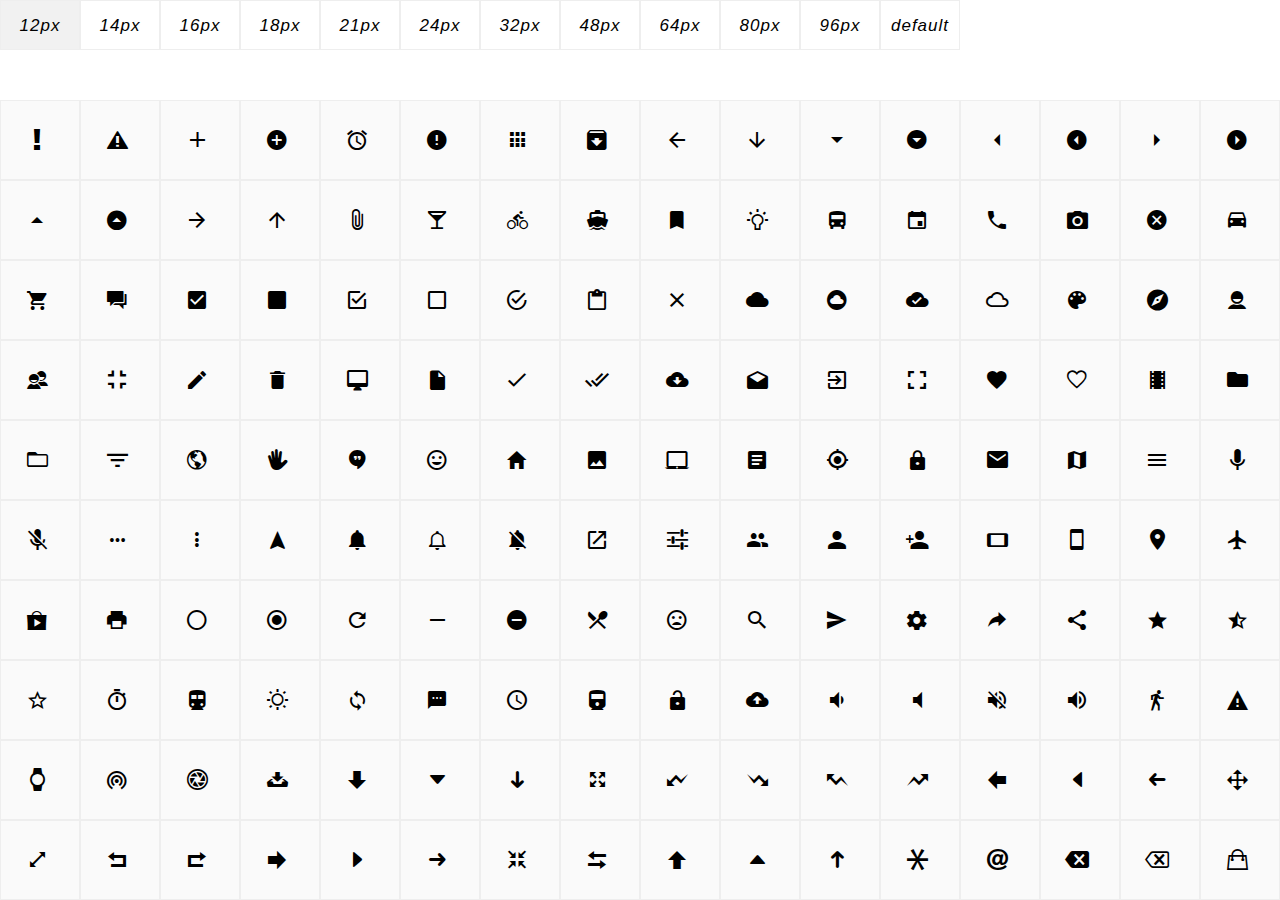
<file: assets/fonts/ionicons/selecticon.html>
﻿<!DOCTYPE HTML>
<html>
<head>
    <meta charset="utf-8">
    <title></title>
    <link href="css/ionicons.min.css" rel="stylesheet" type="text/css" />
    <style>
        body {margin:0;overflow-x:hidden;overflow-y:auto;}
        .container {}
        .container > div {text-align:center;font-size:24px;cursor:pointer;margin: 0;display:inline-block;float:left;width:80px;height:80px;line-height:80px;border:#eee 1px solid;box-sizing:border-box;}
        .container > div > div {text-align:center;font-size:24px;cursor:pointer;margin: 0;display:inline-block;float:left;width:80px;height:80px;line-height:80px;border:#eee 1px solid;box-sizing:border-box;}
        .container div:hover {background:rgba(120,120,120,0.1);}
        .clearfix:before, .clearfix:after {content: " ";display: table;}
        .clearfix:after {clear: both;}
        .clearfix {*zoom: 1;}
        .bar > div {font-style:normal;font-size:17px;font-family: sans-serif;letter-spacing: 1px;height:50px;line-height:50px;}
    </style>
</head>
<body>

<div class="container clearfix bar" style="position:fixed;top:0;left:0;margin:0;background: #fff;width:100%;height:100px;">
    <div data-cmd="size">&nbsp;<i class="size-12"> 12px </i>&nbsp;</div>
    <div data-cmd="size">&nbsp;<i class="size-14"> 14px </i>&nbsp;</div>
    <div data-cmd="size">&nbsp;<i class="size-16"> 16px </i>&nbsp;</div>
    <div data-cmd="size">&nbsp;<i class="size-18"> 18px </i>&nbsp;</div>
    <div data-cmd="size">&nbsp;<i class="size-21"> 21px </i>&nbsp;</div>
    <div data-cmd="size">&nbsp;<i class="size-24"> 24px </i>&nbsp;</div>
    <div data-cmd="size">&nbsp;<i class="size-32"> 32px </i>&nbsp;</div>
    <div data-cmd="size">&nbsp;<i class="size-48"> 48px </i>&nbsp;</div>
    <div data-cmd="size">&nbsp;<i class="size-64"> 64px </i>&nbsp;</div>
    <div data-cmd="size">&nbsp;<i class="size-80"> 80px </i>&nbsp;</div>
    <div data-cmd="size">&nbsp;<i class="size-96"> 96px </i>&nbsp;</div>
    <div data-cmd="size">&nbsp;<i class="">default</i>&nbsp;</div>
</div>
<div class="container clearfix" style="position:fixed;width:100%;height:calc((100% - 100px));top:100px;left:0;overflow-x:hidden;overflow-y:auto;background: #fafafa;">
<div>&nbsp;<i class="icon ion-alert"> </i>&nbsp;</div>
<div>&nbsp;<i class="icon ion-alert-circled"> </i>&nbsp;</div>
<div>&nbsp;<i class="icon ion-android-add"> </i>&nbsp;</div>
<div>&nbsp;<i class="icon ion-android-add-circle"> </i>&nbsp;</div>
<div>&nbsp;<i class="icon ion-android-alarm-clock"> </i>&nbsp;</div>
<div>&nbsp;<i class="icon ion-android-alert"> </i>&nbsp;</div>
<div>&nbsp;<i class="icon ion-android-apps"> </i>&nbsp;</div>
<div>&nbsp;<i class="icon ion-android-archive"> </i>&nbsp;</div>
<div>&nbsp;<i class="icon ion-android-arrow-back"> </i>&nbsp;</div>
<div>&nbsp;<i class="icon ion-android-arrow-down"> </i>&nbsp;</div>
<div>&nbsp;<i class="icon ion-android-arrow-dropdown"> </i>&nbsp;</div>
<div>&nbsp;<i class="icon ion-android-arrow-dropdown-circle"> </i>&nbsp;</div>
<div>&nbsp;<i class="icon ion-android-arrow-dropleft"> </i>&nbsp;</div>
<div>&nbsp;<i class="icon ion-android-arrow-dropleft-circle"> </i>&nbsp;</div>
<div>&nbsp;<i class="icon ion-android-arrow-dropright"> </i>&nbsp;</div>
<div>&nbsp;<i class="icon ion-android-arrow-dropright-circle"> </i>&nbsp;</div>
<div>&nbsp;<i class="icon ion-android-arrow-dropup"> </i>&nbsp;</div>
<div>&nbsp;<i class="icon ion-android-arrow-dropup-circle"> </i>&nbsp;</div>
<div>&nbsp;<i class="icon ion-android-arrow-forward"> </i>&nbsp;</div>
<div>&nbsp;<i class="icon ion-android-arrow-up"> </i>&nbsp;</div>
<div>&nbsp;<i class="icon ion-android-attach"> </i>&nbsp;</div>
<div>&nbsp;<i class="icon ion-android-bar"> </i>&nbsp;</div>
<div>&nbsp;<i class="icon ion-android-bicycle"> </i>&nbsp;</div>
<div>&nbsp;<i class="icon ion-android-boat"> </i>&nbsp;</div>
<div>&nbsp;<i class="icon ion-android-bookmark"> </i>&nbsp;</div>
<div>&nbsp;<i class="icon ion-android-bulb"> </i>&nbsp;</div>
<div>&nbsp;<i class="icon ion-android-bus"> </i>&nbsp;</div>
<div>&nbsp;<i class="icon ion-android-calendar"> </i>&nbsp;</div>
<div>&nbsp;<i class="icon ion-android-call"> </i>&nbsp;</div>
<div>&nbsp;<i class="icon ion-android-camera"> </i>&nbsp;</div>
<div>&nbsp;<i class="icon ion-android-cancel"> </i>&nbsp;</div>
<div>&nbsp;<i class="icon ion-android-car"> </i>&nbsp;</div>
<div>&nbsp;<i class="icon ion-android-cart"> </i>&nbsp;</div>
<div>&nbsp;<i class="icon ion-android-chat"> </i>&nbsp;</div>
<div>&nbsp;<i class="icon ion-android-checkbox"> </i>&nbsp;</div>
<div>&nbsp;<i class="icon ion-android-checkbox-blank"> </i>&nbsp;</div>
<div>&nbsp;<i class="icon ion-android-checkbox-outline"> </i>&nbsp;</div>
<div>&nbsp;<i class="icon ion-android-checkbox-outline-blank"> </i>&nbsp;</div>
<div>&nbsp;<i class="icon ion-android-checkmark-circle"> </i>&nbsp;</div>
<div>&nbsp;<i class="icon ion-android-clipboard"> </i>&nbsp;</div>
<div>&nbsp;<i class="icon ion-android-close"> </i>&nbsp;</div>
<div>&nbsp;<i class="icon ion-android-cloud"> </i>&nbsp;</div>
<div>&nbsp;<i class="icon ion-android-cloud-circle"> </i>&nbsp;</div>
<div>&nbsp;<i class="icon ion-android-cloud-done"> </i>&nbsp;</div>
<div>&nbsp;<i class="icon ion-android-cloud-outline"> </i>&nbsp;</div>
<div>&nbsp;<i class="icon ion-android-color-palette"> </i>&nbsp;</div>
<div>&nbsp;<i class="icon ion-android-compass"> </i>&nbsp;</div>
<div>&nbsp;<i class="icon ion-android-contact"> </i>&nbsp;</div>
<div>&nbsp;<i class="icon ion-android-contacts"> </i>&nbsp;</div>
<div>&nbsp;<i class="icon ion-android-contract"> </i>&nbsp;</div>
<div>&nbsp;<i class="icon ion-android-create"> </i>&nbsp;</div>
<div>&nbsp;<i class="icon ion-android-delete"> </i>&nbsp;</div>
<div>&nbsp;<i class="icon ion-android-desktop"> </i>&nbsp;</div>
<div>&nbsp;<i class="icon ion-android-document"> </i>&nbsp;</div>
<div>&nbsp;<i class="icon ion-android-done"> </i>&nbsp;</div>
<div>&nbsp;<i class="icon ion-android-done-all"> </i>&nbsp;</div>
<div>&nbsp;<i class="icon ion-android-download"> </i>&nbsp;</div>
<div>&nbsp;<i class="icon ion-android-drafts"> </i>&nbsp;</div>
<div>&nbsp;<i class="icon ion-android-exit"> </i>&nbsp;</div>
<div>&nbsp;<i class="icon ion-android-expand"> </i>&nbsp;</div>
<div>&nbsp;<i class="icon ion-android-favorite"> </i>&nbsp;</div>
<div>&nbsp;<i class="icon ion-android-favorite-outline"> </i>&nbsp;</div>
<div>&nbsp;<i class="icon ion-android-film"> </i>&nbsp;</div>
<div>&nbsp;<i class="icon ion-android-folder"> </i>&nbsp;</div>
<div>&nbsp;<i class="icon ion-android-folder-open"> </i>&nbsp;</div>
<div>&nbsp;<i class="icon ion-android-funnel"> </i>&nbsp;</div>
<div>&nbsp;<i class="icon ion-android-globe"> </i>&nbsp;</div>
<div>&nbsp;<i class="icon ion-android-hand"> </i>&nbsp;</div>
<div>&nbsp;<i class="icon ion-android-hangout"> </i>&nbsp;</div>
<div>&nbsp;<i class="icon ion-android-happy"> </i>&nbsp;</div>
<div>&nbsp;<i class="icon ion-android-home"> </i>&nbsp;</div>
<div>&nbsp;<i class="icon ion-android-image"> </i>&nbsp;</div>
<div>&nbsp;<i class="icon ion-android-laptop"> </i>&nbsp;</div>
<div>&nbsp;<i class="icon ion-android-list"> </i>&nbsp;</div>
<div>&nbsp;<i class="icon ion-android-locate"> </i>&nbsp;</div>
<div>&nbsp;<i class="icon ion-android-lock"> </i>&nbsp;</div>
<div>&nbsp;<i class="icon ion-android-mail"> </i>&nbsp;</div>
<div>&nbsp;<i class="icon ion-android-map"> </i>&nbsp;</div>
<div>&nbsp;<i class="icon ion-android-menu"> </i>&nbsp;</div>
<div>&nbsp;<i class="icon ion-android-microphone"> </i>&nbsp;</div>
<div>&nbsp;<i class="icon ion-android-microphone-off"> </i>&nbsp;</div>
<div>&nbsp;<i class="icon ion-android-more-horizontal"> </i>&nbsp;</div>
<div>&nbsp;<i class="icon ion-android-more-vertical"> </i>&nbsp;</div>
<div>&nbsp;<i class="icon ion-android-navigate"> </i>&nbsp;</div>
<div>&nbsp;<i class="icon ion-android-notifications"> </i>&nbsp;</div>
<div>&nbsp;<i class="icon ion-android-notifications-none"> </i>&nbsp;</div>
<div>&nbsp;<i class="icon ion-android-notifications-off"> </i>&nbsp;</div>
<div>&nbsp;<i class="icon ion-android-open"> </i>&nbsp;</div>
<div>&nbsp;<i class="icon ion-android-options"> </i>&nbsp;</div>
<div>&nbsp;<i class="icon ion-android-people"> </i>&nbsp;</div>
<div>&nbsp;<i class="icon ion-android-person"> </i>&nbsp;</div>
<div>&nbsp;<i class="icon ion-android-person-add"> </i>&nbsp;</div>
<div>&nbsp;<i class="icon ion-android-phone-landscape"> </i>&nbsp;</div>
<div>&nbsp;<i class="icon ion-android-phone-portrait"> </i>&nbsp;</div>
<div>&nbsp;<i class="icon ion-android-pin"> </i>&nbsp;</div>
<div>&nbsp;<i class="icon ion-android-plane"> </i>&nbsp;</div>
<div>&nbsp;<i class="icon ion-android-playstore"> </i>&nbsp;</div>
<div>&nbsp;<i class="icon ion-android-print"> </i>&nbsp;</div>
<div>&nbsp;<i class="icon ion-android-radio-button-off"> </i>&nbsp;</div>
<div>&nbsp;<i class="icon ion-android-radio-button-on"> </i>&nbsp;</div>
<div>&nbsp;<i class="icon ion-android-refresh"> </i>&nbsp;</div>
<div>&nbsp;<i class="icon ion-android-remove"> </i>&nbsp;</div>
<div>&nbsp;<i class="icon ion-android-remove-circle"> </i>&nbsp;</div>
<div>&nbsp;<i class="icon ion-android-restaurant"> </i>&nbsp;</div>
<div>&nbsp;<i class="icon ion-android-sad"> </i>&nbsp;</div>
<div>&nbsp;<i class="icon ion-android-search"> </i>&nbsp;</div>
<div>&nbsp;<i class="icon ion-android-send"> </i>&nbsp;</div>
<div>&nbsp;<i class="icon ion-android-settings"> </i>&nbsp;</div>
<div>&nbsp;<i class="icon ion-android-share"> </i>&nbsp;</div>
<div>&nbsp;<i class="icon ion-android-share-alt"> </i>&nbsp;</div>
<div>&nbsp;<i class="icon ion-android-star"> </i>&nbsp;</div>
<div>&nbsp;<i class="icon ion-android-star-half"> </i>&nbsp;</div>
<div>&nbsp;<i class="icon ion-android-star-outline"> </i>&nbsp;</div>
<div>&nbsp;<i class="icon ion-android-stopwatch"> </i>&nbsp;</div>
<div>&nbsp;<i class="icon ion-android-subway"> </i>&nbsp;</div>
<div>&nbsp;<i class="icon ion-android-sunny"> </i>&nbsp;</div>
<div>&nbsp;<i class="icon ion-android-sync"> </i>&nbsp;</div>
<div>&nbsp;<i class="icon ion-android-textsms"> </i>&nbsp;</div>
<div>&nbsp;<i class="icon ion-android-time"> </i>&nbsp;</div>
<div>&nbsp;<i class="icon ion-android-train"> </i>&nbsp;</div>
<div>&nbsp;<i class="icon ion-android-unlock"> </i>&nbsp;</div>
<div>&nbsp;<i class="icon ion-android-upload"> </i>&nbsp;</div>
<div>&nbsp;<i class="icon ion-android-volume-down"> </i>&nbsp;</div>
<div>&nbsp;<i class="icon ion-android-volume-mute"> </i>&nbsp;</div>
<div>&nbsp;<i class="icon ion-android-volume-off"> </i>&nbsp;</div>
<div>&nbsp;<i class="icon ion-android-volume-up"> </i>&nbsp;</div>
<div>&nbsp;<i class="icon ion-android-walk"> </i>&nbsp;</div>
<div>&nbsp;<i class="icon ion-android-warning"> </i>&nbsp;</div>
<div>&nbsp;<i class="icon ion-android-watch"> </i>&nbsp;</div>
<div>&nbsp;<i class="icon ion-android-wifi"> </i>&nbsp;</div>
<div>&nbsp;<i class="icon ion-aperture"> </i>&nbsp;</div>
<div>&nbsp;<i class="icon ion-archive"> </i>&nbsp;</div>
<div>&nbsp;<i class="icon ion-arrow-down-a"> </i>&nbsp;</div>
<div>&nbsp;<i class="icon ion-arrow-down-b"> </i>&nbsp;</div>
<div>&nbsp;<i class="icon ion-arrow-down-c"> </i>&nbsp;</div>
<div>&nbsp;<i class="icon ion-arrow-expand"> </i>&nbsp;</div>
<div>&nbsp;<i class="icon ion-arrow-graph-down-left"> </i>&nbsp;</div>
<div>&nbsp;<i class="icon ion-arrow-graph-down-right"> </i>&nbsp;</div>
<div>&nbsp;<i class="icon ion-arrow-graph-up-left"> </i>&nbsp;</div>
<div>&nbsp;<i class="icon ion-arrow-graph-up-right"> </i>&nbsp;</div>
<div>&nbsp;<i class="icon ion-arrow-left-a"> </i>&nbsp;</div>
<div>&nbsp;<i class="icon ion-arrow-left-b"> </i>&nbsp;</div>
<div>&nbsp;<i class="icon ion-arrow-left-c"> </i>&nbsp;</div>
<div>&nbsp;<i class="icon ion-arrow-move"> </i>&nbsp;</div>
<div>&nbsp;<i class="icon ion-arrow-resize"> </i>&nbsp;</div>
<div>&nbsp;<i class="icon ion-arrow-return-left"> </i>&nbsp;</div>
<div>&nbsp;<i class="icon ion-arrow-return-right"> </i>&nbsp;</div>
<div>&nbsp;<i class="icon ion-arrow-right-a"> </i>&nbsp;</div>
<div>&nbsp;<i class="icon ion-arrow-right-b"> </i>&nbsp;</div>
<div>&nbsp;<i class="icon ion-arrow-right-c"> </i>&nbsp;</div>
<div>&nbsp;<i class="icon ion-arrow-shrink"> </i>&nbsp;</div>
<div>&nbsp;<i class="icon ion-arrow-swap"> </i>&nbsp;</div>
<div>&nbsp;<i class="icon ion-arrow-up-a"> </i>&nbsp;</div>
<div>&nbsp;<i class="icon ion-arrow-up-b"> </i>&nbsp;</div>
<div>&nbsp;<i class="icon ion-arrow-up-c"> </i>&nbsp;</div>
<div>&nbsp;<i class="icon ion-asterisk"> </i>&nbsp;</div>
<div>&nbsp;<i class="icon ion-at"> </i>&nbsp;</div>
<div>&nbsp;<i class="icon ion-backspace"> </i>&nbsp;</div>
<div>&nbsp;<i class="icon ion-backspace-outline"> </i>&nbsp;</div>
<div>&nbsp;<i class="icon ion-bag"> </i>&nbsp;</div>
<div>&nbsp;<i class="icon ion-battery-charging"> </i>&nbsp;</div>
<div>&nbsp;<i class="icon ion-battery-empty"> </i>&nbsp;</div>
<div>&nbsp;<i class="icon ion-battery-full"> </i>&nbsp;</div>
<div>&nbsp;<i class="icon ion-battery-half"> </i>&nbsp;</div>
<div>&nbsp;<i class="icon ion-battery-low"> </i>&nbsp;</div>
<div>&nbsp;<i class="icon ion-beaker"> </i>&nbsp;</div>
<div>&nbsp;<i class="icon ion-beer"> </i>&nbsp;</div>
<div>&nbsp;<i class="icon ion-bluetooth"> </i>&nbsp;</div>
<div>&nbsp;<i class="icon ion-bonfire"> </i>&nbsp;</div>
<div>&nbsp;<i class="icon ion-bookmark"> </i>&nbsp;</div>
<div>&nbsp;<i class="icon ion-bowtie"> </i>&nbsp;</div>
<div>&nbsp;<i class="icon ion-briefcase"> </i>&nbsp;</div>
<div>&nbsp;<i class="icon ion-bug"> </i>&nbsp;</div>
<div>&nbsp;<i class="icon ion-calculator"> </i>&nbsp;</div>
<div>&nbsp;<i class="icon ion-calendar"> </i>&nbsp;</div>
<div>&nbsp;<i class="icon ion-camera"> </i>&nbsp;</div>
<div>&nbsp;<i class="icon ion-card"> </i>&nbsp;</div>
<div>&nbsp;<i class="icon ion-cash"> </i>&nbsp;</div>
<div>&nbsp;<i class="icon ion-chatbox"> </i>&nbsp;</div>
<div>&nbsp;<i class="icon ion-chatbox-working"> </i>&nbsp;</div>
<div>&nbsp;<i class="icon ion-chatboxes"> </i>&nbsp;</div>
<div>&nbsp;<i class="icon ion-chatbubble"> </i>&nbsp;</div>
<div>&nbsp;<i class="icon ion-chatbubble-working"> </i>&nbsp;</div>
<div>&nbsp;<i class="icon ion-chatbubbles"> </i>&nbsp;</div>
<div>&nbsp;<i class="icon ion-checkmark"> </i>&nbsp;</div>
<div>&nbsp;<i class="icon ion-checkmark-circled"> </i>&nbsp;</div>
<div>&nbsp;<i class="icon ion-checkmark-round"> </i>&nbsp;</div>
<div>&nbsp;<i class="icon ion-chevron-down"> </i>&nbsp;</div>
<div>&nbsp;<i class="icon ion-chevron-left"> </i>&nbsp;</div>
<div>&nbsp;<i class="icon ion-chevron-right"> </i>&nbsp;</div>
<div>&nbsp;<i class="icon ion-chevron-up"> </i>&nbsp;</div>
<div>&nbsp;<i class="icon ion-clipboard"> </i>&nbsp;</div>
<div>&nbsp;<i class="icon ion-clock"> </i>&nbsp;</div>
<div>&nbsp;<i class="icon ion-close"> </i>&nbsp;</div>
<div>&nbsp;<i class="icon ion-close-circled"> </i>&nbsp;</div>
<div>&nbsp;<i class="icon ion-close-round"> </i>&nbsp;</div>
<div>&nbsp;<i class="icon ion-closed-captioning"> </i>&nbsp;</div>
<div>&nbsp;<i class="icon ion-cloud"> </i>&nbsp;</div>
<div>&nbsp;<i class="icon ion-code"> </i>&nbsp;</div>
<div>&nbsp;<i class="icon ion-code-download"> </i>&nbsp;</div>
<div>&nbsp;<i class="icon ion-code-working"> </i>&nbsp;</div>
<div>&nbsp;<i class="icon ion-coffee"> </i>&nbsp;</div>
<div>&nbsp;<i class="icon ion-compass"> </i>&nbsp;</div>
<div>&nbsp;<i class="icon ion-compose"> </i>&nbsp;</div>
<div>&nbsp;<i class="icon ion-connection-bars"> </i>&nbsp;</div>
<div>&nbsp;<i class="icon ion-contrast"> </i>&nbsp;</div>
<div>&nbsp;<i class="icon ion-crop"> </i>&nbsp;</div>
<div>&nbsp;<i class="icon ion-cube"> </i>&nbsp;</div>
<div>&nbsp;<i class="icon ion-disc"> </i>&nbsp;</div>
<div>&nbsp;<i class="icon ion-document"> </i>&nbsp;</div>
<div>&nbsp;<i class="icon ion-document-text"> </i>&nbsp;</div>
<div>&nbsp;<i class="icon ion-drag"> </i>&nbsp;</div>
<div>&nbsp;<i class="icon ion-earth"> </i>&nbsp;</div>
<div>&nbsp;<i class="icon ion-easel"> </i>&nbsp;</div>
<div>&nbsp;<i class="icon ion-edit"> </i>&nbsp;</div>
<div>&nbsp;<i class="icon ion-egg"> </i>&nbsp;</div>
<div>&nbsp;<i class="icon ion-eject"> </i>&nbsp;</div>
<div>&nbsp;<i class="icon ion-email"> </i>&nbsp;</div>
<div>&nbsp;<i class="icon ion-email-unread"> </i>&nbsp;</div>
<div>&nbsp;<i class="icon ion-erlenmeyer-flask"> </i>&nbsp;</div>
<div>&nbsp;<i class="icon ion-erlenmeyer-flask-bubbles"> </i>&nbsp;</div>
<div>&nbsp;<i class="icon ion-eye"> </i>&nbsp;</div>
<div>&nbsp;<i class="icon ion-eye-disabled"> </i>&nbsp;</div>
<div>&nbsp;<i class="icon ion-female"> </i>&nbsp;</div>
<div>&nbsp;<i class="icon ion-filing"> </i>&nbsp;</div>
<div>&nbsp;<i class="icon ion-film-marker"> </i>&nbsp;</div>
<div>&nbsp;<i class="icon ion-fireball"> </i>&nbsp;</div>
<div>&nbsp;<i class="icon ion-flag"> </i>&nbsp;</div>
<div>&nbsp;<i class="icon ion-flame"> </i>&nbsp;</div>
<div>&nbsp;<i class="icon ion-flash"> </i>&nbsp;</div>
<div>&nbsp;<i class="icon ion-flash-off"> </i>&nbsp;</div>
<div>&nbsp;<i class="icon ion-folder"> </i>&nbsp;</div>
<div>&nbsp;<i class="icon ion-fork"> </i>&nbsp;</div>
<div>&nbsp;<i class="icon ion-fork-repo"> </i>&nbsp;</div>
<div>&nbsp;<i class="icon ion-forward"> </i>&nbsp;</div>
<div>&nbsp;<i class="icon ion-funnel"> </i>&nbsp;</div>
<div>&nbsp;<i class="icon ion-gear-a"> </i>&nbsp;</div>
<div>&nbsp;<i class="icon ion-gear-b"> </i>&nbsp;</div>
<div>&nbsp;<i class="icon ion-grid"> </i>&nbsp;</div>
<div>&nbsp;<i class="icon ion-hammer"> </i>&nbsp;</div>
<div>&nbsp;<i class="icon ion-happy"> </i>&nbsp;</div>
<div>&nbsp;<i class="icon ion-happy-outline"> </i>&nbsp;</div>
<div>&nbsp;<i class="icon ion-headphone"> </i>&nbsp;</div>
<div>&nbsp;<i class="icon ion-heart"> </i>&nbsp;</div>
<div>&nbsp;<i class="icon ion-heart-broken"> </i>&nbsp;</div>
<div>&nbsp;<i class="icon ion-help"> </i>&nbsp;</div>
<div>&nbsp;<i class="icon ion-help-buoy"> </i>&nbsp;</div>
<div>&nbsp;<i class="icon ion-help-circled"> </i>&nbsp;</div>
<div>&nbsp;<i class="icon ion-home"> </i>&nbsp;</div>
<div>&nbsp;<i class="icon ion-icecream"> </i>&nbsp;</div>
<div>&nbsp;<i class="icon ion-image"> </i>&nbsp;</div>
<div>&nbsp;<i class="icon ion-images"> </i>&nbsp;</div>
<div>&nbsp;<i class="icon ion-information"> </i>&nbsp;</div>
<div>&nbsp;<i class="icon ion-information-circled"> </i>&nbsp;</div>
<div>&nbsp;<i class="icon ion-ionic"> </i>&nbsp;</div>
<div>&nbsp;<i class="icon ion-ios-alarm"> </i>&nbsp;</div>
<div>&nbsp;<i class="icon ion-ios-alarm-outline"> </i>&nbsp;</div>
<div>&nbsp;<i class="icon ion-ios-albums"> </i>&nbsp;</div>
<div>&nbsp;<i class="icon ion-ios-albums-outline"> </i>&nbsp;</div>
<div>&nbsp;<i class="icon ion-ios-americanfootball"> </i>&nbsp;</div>
<div>&nbsp;<i class="icon ion-ios-americanfootball-outline"> </i>&nbsp;</div>
<div>&nbsp;<i class="icon ion-ios-analytics"> </i>&nbsp;</div>
<div>&nbsp;<i class="icon ion-ios-analytics-outline"> </i>&nbsp;</div>
<div>&nbsp;<i class="icon ion-ios-arrow-back"> </i>&nbsp;</div>
<div>&nbsp;<i class="icon ion-ios-arrow-down"> </i>&nbsp;</div>
<div>&nbsp;<i class="icon ion-ios-arrow-forward"> </i>&nbsp;</div>
<div>&nbsp;<i class="icon ion-ios-arrow-left"> </i>&nbsp;</div>
<div>&nbsp;<i class="icon ion-ios-arrow-right"> </i>&nbsp;</div>
<div>&nbsp;<i class="icon ion-ios-arrow-thin-down"> </i>&nbsp;</div>
<div>&nbsp;<i class="icon ion-ios-arrow-thin-left"> </i>&nbsp;</div>
<div>&nbsp;<i class="icon ion-ios-arrow-thin-right"> </i>&nbsp;</div>
<div>&nbsp;<i class="icon ion-ios-arrow-thin-up"> </i>&nbsp;</div>
<div>&nbsp;<i class="icon ion-ios-arrow-up"> </i>&nbsp;</div>
<div>&nbsp;<i class="icon ion-ios-at"> </i>&nbsp;</div>
<div>&nbsp;<i class="icon ion-ios-at-outline"> </i>&nbsp;</div>
<div>&nbsp;<i class="icon ion-ios-barcode"> </i>&nbsp;</div>
<div>&nbsp;<i class="icon ion-ios-barcode-outline"> </i>&nbsp;</div>
<div>&nbsp;<i class="icon ion-ios-baseball"> </i>&nbsp;</div>
<div>&nbsp;<i class="icon ion-ios-baseball-outline"> </i>&nbsp;</div>
<div>&nbsp;<i class="icon ion-ios-basketball"> </i>&nbsp;</div>
<div>&nbsp;<i class="icon ion-ios-basketball-outline"> </i>&nbsp;</div>
<div>&nbsp;<i class="icon ion-ios-bell"> </i>&nbsp;</div>
<div>&nbsp;<i class="icon ion-ios-bell-outline"> </i>&nbsp;</div>
<div>&nbsp;<i class="icon ion-ios-body"> </i>&nbsp;</div>
<div>&nbsp;<i class="icon ion-ios-body-outline"> </i>&nbsp;</div>
<div>&nbsp;<i class="icon ion-ios-bolt"> </i>&nbsp;</div>
<div>&nbsp;<i class="icon ion-ios-bolt-outline"> </i>&nbsp;</div>
<div>&nbsp;<i class="icon ion-ios-book"> </i>&nbsp;</div>
<div>&nbsp;<i class="icon ion-ios-book-outline"> </i>&nbsp;</div>
<div>&nbsp;<i class="icon ion-ios-bookmarks"> </i>&nbsp;</div>
<div>&nbsp;<i class="icon ion-ios-bookmarks-outline"> </i>&nbsp;</div>
<div>&nbsp;<i class="icon ion-ios-box"> </i>&nbsp;</div>
<div>&nbsp;<i class="icon ion-ios-box-outline"> </i>&nbsp;</div>
<div>&nbsp;<i class="icon ion-ios-briefcase"> </i>&nbsp;</div>
<div>&nbsp;<i class="icon ion-ios-briefcase-outline"> </i>&nbsp;</div>
<div>&nbsp;<i class="icon ion-ios-browsers"> </i>&nbsp;</div>
<div>&nbsp;<i class="icon ion-ios-browsers-outline"> </i>&nbsp;</div>
<div>&nbsp;<i class="icon ion-ios-calculator"> </i>&nbsp;</div>
<div>&nbsp;<i class="icon ion-ios-calculator-outline"> </i>&nbsp;</div>
<div>&nbsp;<i class="icon ion-ios-calendar"> </i>&nbsp;</div>
<div>&nbsp;<i class="icon ion-ios-calendar-outline"> </i>&nbsp;</div>
<div>&nbsp;<i class="icon ion-ios-camera"> </i>&nbsp;</div>
<div>&nbsp;<i class="icon ion-ios-camera-outline"> </i>&nbsp;</div>
<div>&nbsp;<i class="icon ion-ios-cart"> </i>&nbsp;</div>
<div>&nbsp;<i class="icon ion-ios-cart-outline"> </i>&nbsp;</div>
<div>&nbsp;<i class="icon ion-ios-chatboxes"> </i>&nbsp;</div>
<div>&nbsp;<i class="icon ion-ios-chatboxes-outline"> </i>&nbsp;</div>
<div>&nbsp;<i class="icon ion-ios-chatbubble"> </i>&nbsp;</div>
<div>&nbsp;<i class="icon ion-ios-chatbubble-outline"> </i>&nbsp;</div>
<div>&nbsp;<i class="icon ion-ios-checkmark"> </i>&nbsp;</div>
<div>&nbsp;<i class="icon ion-ios-checkmark-empty"> </i>&nbsp;</div>
<div>&nbsp;<i class="icon ion-ios-checkmark-outline"> </i>&nbsp;</div>
<div>&nbsp;<i class="icon ion-ios-circle-filled"> </i>&nbsp;</div>
<div>&nbsp;<i class="icon ion-ios-circle-outline"> </i>&nbsp;</div>
<div>&nbsp;<i class="icon ion-ios-clock"> </i>&nbsp;</div>
<div>&nbsp;<i class="icon ion-ios-clock-outline"> </i>&nbsp;</div>
<div>&nbsp;<i class="icon ion-ios-close"> </i>&nbsp;</div>
<div>&nbsp;<i class="icon ion-ios-close-empty"> </i>&nbsp;</div>
<div>&nbsp;<i class="icon ion-ios-close-outline"> </i>&nbsp;</div>
<div>&nbsp;<i class="icon ion-ios-cloud"> </i>&nbsp;</div>
<div>&nbsp;<i class="icon ion-ios-cloud-download"> </i>&nbsp;</div>
<div>&nbsp;<i class="icon ion-ios-cloud-download-outline"> </i>&nbsp;</div>
<div>&nbsp;<i class="icon ion-ios-cloud-outline"> </i>&nbsp;</div>
<div>&nbsp;<i class="icon ion-ios-cloud-upload"> </i>&nbsp;</div>
<div>&nbsp;<i class="icon ion-ios-cloud-upload-outline"> </i>&nbsp;</div>
<div>&nbsp;<i class="icon ion-ios-cloudy"> </i>&nbsp;</div>
<div>&nbsp;<i class="icon ion-ios-cloudy-night"> </i>&nbsp;</div>
<div>&nbsp;<i class="icon ion-ios-cloudy-night-outline"> </i>&nbsp;</div>
<div>&nbsp;<i class="icon ion-ios-cloudy-outline"> </i>&nbsp;</div>
<div>&nbsp;<i class="icon ion-ios-cog"> </i>&nbsp;</div>
<div>&nbsp;<i class="icon ion-ios-cog-outline"> </i>&nbsp;</div>
<div>&nbsp;<i class="icon ion-ios-color-filter"> </i>&nbsp;</div>
<div>&nbsp;<i class="icon ion-ios-color-filter-outline"> </i>&nbsp;</div>
<div>&nbsp;<i class="icon ion-ios-color-wand"> </i>&nbsp;</div>
<div>&nbsp;<i class="icon ion-ios-color-wand-outline"> </i>&nbsp;</div>
<div>&nbsp;<i class="icon ion-ios-compose"> </i>&nbsp;</div>
<div>&nbsp;<i class="icon ion-ios-compose-outline"> </i>&nbsp;</div>
<div>&nbsp;<i class="icon ion-ios-contact"> </i>&nbsp;</div>
<div>&nbsp;<i class="icon ion-ios-contact-outline"> </i>&nbsp;</div>
<div>&nbsp;<i class="icon ion-ios-copy"> </i>&nbsp;</div>
<div>&nbsp;<i class="icon ion-ios-copy-outline"> </i>&nbsp;</div>
<div>&nbsp;<i class="icon ion-ios-crop"> </i>&nbsp;</div>
<div>&nbsp;<i class="icon ion-ios-crop-strong"> </i>&nbsp;</div>
<div>&nbsp;<i class="icon ion-ios-download"> </i>&nbsp;</div>
<div>&nbsp;<i class="icon ion-ios-download-outline"> </i>&nbsp;</div>
<div>&nbsp;<i class="icon ion-ios-drag"> </i>&nbsp;</div>
<div>&nbsp;<i class="icon ion-ios-email"> </i>&nbsp;</div>
<div>&nbsp;<i class="icon ion-ios-email-outline"> </i>&nbsp;</div>
<div>&nbsp;<i class="icon ion-ios-eye"> </i>&nbsp;</div>
<div>&nbsp;<i class="icon ion-ios-eye-outline"> </i>&nbsp;</div>
<div>&nbsp;<i class="icon ion-ios-fastforward"> </i>&nbsp;</div>
<div>&nbsp;<i class="icon ion-ios-fastforward-outline"> </i>&nbsp;</div>
<div>&nbsp;<i class="icon ion-ios-filing"> </i>&nbsp;</div>
<div>&nbsp;<i class="icon ion-ios-filing-outline"> </i>&nbsp;</div>
<div>&nbsp;<i class="icon ion-ios-film"> </i>&nbsp;</div>
<div>&nbsp;<i class="icon ion-ios-film-outline"> </i>&nbsp;</div>
<div>&nbsp;<i class="icon ion-ios-flag"> </i>&nbsp;</div>
<div>&nbsp;<i class="icon ion-ios-flag-outline"> </i>&nbsp;</div>
<div>&nbsp;<i class="icon ion-ios-flame"> </i>&nbsp;</div>
<div>&nbsp;<i class="icon ion-ios-flame-outline"> </i>&nbsp;</div>
<div>&nbsp;<i class="icon ion-ios-flask"> </i>&nbsp;</div>
<div>&nbsp;<i class="icon ion-ios-flask-outline"> </i>&nbsp;</div>
<div>&nbsp;<i class="icon ion-ios-flower"> </i>&nbsp;</div>
<div>&nbsp;<i class="icon ion-ios-flower-outline"> </i>&nbsp;</div>
<div>&nbsp;<i class="icon ion-ios-folder"> </i>&nbsp;</div>
<div>&nbsp;<i class="icon ion-ios-folder-outline"> </i>&nbsp;</div>
<div>&nbsp;<i class="icon ion-ios-football"> </i>&nbsp;</div>
<div>&nbsp;<i class="icon ion-ios-football-outline"> </i>&nbsp;</div>
<div>&nbsp;<i class="icon ion-ios-game-controller-a"> </i>&nbsp;</div>
<div>&nbsp;<i class="icon ion-ios-game-controller-a-outline"> </i>&nbsp;</div>
<div>&nbsp;<i class="icon ion-ios-game-controller-b"> </i>&nbsp;</div>
<div>&nbsp;<i class="icon ion-ios-game-controller-b-outline"> </i>&nbsp;</div>
<div>&nbsp;<i class="icon ion-ios-gear"> </i>&nbsp;</div>
<div>&nbsp;<i class="icon ion-ios-gear-outline"> </i>&nbsp;</div>
<div>&nbsp;<i class="icon ion-ios-glasses"> </i>&nbsp;</div>
<div>&nbsp;<i class="icon ion-ios-glasses-outline"> </i>&nbsp;</div>
<div>&nbsp;<i class="icon ion-ios-grid-view"> </i>&nbsp;</div>
<div>&nbsp;<i class="icon ion-ios-grid-view-outline"> </i>&nbsp;</div>
<div>&nbsp;<i class="icon ion-ios-heart"> </i>&nbsp;</div>
<div>&nbsp;<i class="icon ion-ios-heart-outline"> </i>&nbsp;</div>
<div>&nbsp;<i class="icon ion-ios-help"> </i>&nbsp;</div>
<div>&nbsp;<i class="icon ion-ios-help-empty"> </i>&nbsp;</div>
<div>&nbsp;<i class="icon ion-ios-help-outline"> </i>&nbsp;</div>
<div>&nbsp;<i class="icon ion-ios-home"> </i>&nbsp;</div>
<div>&nbsp;<i class="icon ion-ios-home-outline"> </i>&nbsp;</div>
<div>&nbsp;<i class="icon ion-ios-infinite"> </i>&nbsp;</div>
<div>&nbsp;<i class="icon ion-ios-infinite-outline"> </i>&nbsp;</div>
<div>&nbsp;<i class="icon ion-ios-information"> </i>&nbsp;</div>
<div>&nbsp;<i class="icon ion-ios-information-empty"> </i>&nbsp;</div>
<div>&nbsp;<i class="icon ion-ios-information-outline"> </i>&nbsp;</div>
<div>&nbsp;<i class="icon ion-ios-ionic-outline"> </i>&nbsp;</div>
<div>&nbsp;<i class="icon ion-ios-keypad"> </i>&nbsp;</div>
<div>&nbsp;<i class="icon ion-ios-keypad-outline"> </i>&nbsp;</div>
<div>&nbsp;<i class="icon ion-ios-lightbulb"> </i>&nbsp;</div>
<div>&nbsp;<i class="icon ion-ios-lightbulb-outline"> </i>&nbsp;</div>
<div>&nbsp;<i class="icon ion-ios-list"> </i>&nbsp;</div>
<div>&nbsp;<i class="icon ion-ios-list-outline"> </i>&nbsp;</div>
<div>&nbsp;<i class="icon ion-ios-location"> </i>&nbsp;</div>
<div>&nbsp;<i class="icon ion-ios-location-outline"> </i>&nbsp;</div>
<div>&nbsp;<i class="icon ion-ios-locked"> </i>&nbsp;</div>
<div>&nbsp;<i class="icon ion-ios-locked-outline"> </i>&nbsp;</div>
<div>&nbsp;<i class="icon ion-ios-loop"> </i>&nbsp;</div>
<div>&nbsp;<i class="icon ion-ios-loop-strong"> </i>&nbsp;</div>
<div>&nbsp;<i class="icon ion-ios-medical"> </i>&nbsp;</div>
<div>&nbsp;<i class="icon ion-ios-medical-outline"> </i>&nbsp;</div>
<div>&nbsp;<i class="icon ion-ios-medkit"> </i>&nbsp;</div>
<div>&nbsp;<i class="icon ion-ios-medkit-outline"> </i>&nbsp;</div>
<div>&nbsp;<i class="icon ion-ios-mic"> </i>&nbsp;</div>
<div>&nbsp;<i class="icon ion-ios-mic-off"> </i>&nbsp;</div>
<div>&nbsp;<i class="icon ion-ios-mic-outline"> </i>&nbsp;</div>
<div>&nbsp;<i class="icon ion-ios-minus"> </i>&nbsp;</div>
<div>&nbsp;<i class="icon ion-ios-minus-empty"> </i>&nbsp;</div>
<div>&nbsp;<i class="icon ion-ios-minus-outline"> </i>&nbsp;</div>
<div>&nbsp;<i class="icon ion-ios-monitor"> </i>&nbsp;</div>
<div>&nbsp;<i class="icon ion-ios-monitor-outline"> </i>&nbsp;</div>
<div>&nbsp;<i class="icon ion-ios-moon"> </i>&nbsp;</div>
<div>&nbsp;<i class="icon ion-ios-moon-outline"> </i>&nbsp;</div>
<div>&nbsp;<i class="icon ion-ios-more"> </i>&nbsp;</div>
<div>&nbsp;<i class="icon ion-ios-more-outline"> </i>&nbsp;</div>
<div>&nbsp;<i class="icon ion-ios-musical-note"> </i>&nbsp;</div>
<div>&nbsp;<i class="icon ion-ios-musical-notes"> </i>&nbsp;</div>
<div>&nbsp;<i class="icon ion-ios-navigate"> </i>&nbsp;</div>
<div>&nbsp;<i class="icon ion-ios-navigate-outline"> </i>&nbsp;</div>
<div>&nbsp;<i class="icon ion-ios-nutrition"> </i>&nbsp;</div>
<div>&nbsp;<i class="icon ion-ios-nutrition-outline"> </i>&nbsp;</div>
<div>&nbsp;<i class="icon ion-ios-paper"> </i>&nbsp;</div>
<div>&nbsp;<i class="icon ion-ios-paper-outline"> </i>&nbsp;</div>
<div>&nbsp;<i class="icon ion-ios-paperplane"> </i>&nbsp;</div>
<div>&nbsp;<i class="icon ion-ios-paperplane-outline"> </i>&nbsp;</div>
<div>&nbsp;<i class="icon ion-ios-partlysunny"> </i>&nbsp;</div>
<div>&nbsp;<i class="icon ion-ios-partlysunny-outline"> </i>&nbsp;</div>
<div>&nbsp;<i class="icon ion-ios-pause"> </i>&nbsp;</div>
<div>&nbsp;<i class="icon ion-ios-pause-outline"> </i>&nbsp;</div>
<div>&nbsp;<i class="icon ion-ios-paw"> </i>&nbsp;</div>
<div>&nbsp;<i class="icon ion-ios-paw-outline"> </i>&nbsp;</div>
<div>&nbsp;<i class="icon ion-ios-people"> </i>&nbsp;</div>
<div>&nbsp;<i class="icon ion-ios-people-outline"> </i>&nbsp;</div>
<div>&nbsp;<i class="icon ion-ios-person"> </i>&nbsp;</div>
<div>&nbsp;<i class="icon ion-ios-person-outline"> </i>&nbsp;</div>
<div>&nbsp;<i class="icon ion-ios-personadd"> </i>&nbsp;</div>
<div>&nbsp;<i class="icon ion-ios-personadd-outline"> </i>&nbsp;</div>
<div>&nbsp;<i class="icon ion-ios-photos"> </i>&nbsp;</div>
<div>&nbsp;<i class="icon ion-ios-photos-outline"> </i>&nbsp;</div>
<div>&nbsp;<i class="icon ion-ios-pie"> </i>&nbsp;</div>
<div>&nbsp;<i class="icon ion-ios-pie-outline"> </i>&nbsp;</div>
<div>&nbsp;<i class="icon ion-ios-pint"> </i>&nbsp;</div>
<div>&nbsp;<i class="icon ion-ios-pint-outline"> </i>&nbsp;</div>
<div>&nbsp;<i class="icon ion-ios-play"> </i>&nbsp;</div>
<div>&nbsp;<i class="icon ion-ios-play-outline"> </i>&nbsp;</div>
<div>&nbsp;<i class="icon ion-ios-plus"> </i>&nbsp;</div>
<div>&nbsp;<i class="icon ion-ios-plus-empty"> </i>&nbsp;</div>
<div>&nbsp;<i class="icon ion-ios-plus-outline"> </i>&nbsp;</div>
<div>&nbsp;<i class="icon ion-ios-pricetag"> </i>&nbsp;</div>
<div>&nbsp;<i class="icon ion-ios-pricetag-outline"> </i>&nbsp;</div>
<div>&nbsp;<i class="icon ion-ios-pricetags"> </i>&nbsp;</div>
<div>&nbsp;<i class="icon ion-ios-pricetags-outline"> </i>&nbsp;</div>
<div>&nbsp;<i class="icon ion-ios-printer"> </i>&nbsp;</div>
<div>&nbsp;<i class="icon ion-ios-printer-outline"> </i>&nbsp;</div>
<div>&nbsp;<i class="icon ion-ios-pulse"> </i>&nbsp;</div>
<div>&nbsp;<i class="icon ion-ios-pulse-strong"> </i>&nbsp;</div>
<div>&nbsp;<i class="icon ion-ios-rainy"> </i>&nbsp;</div>
<div>&nbsp;<i class="icon ion-ios-rainy-outline"> </i>&nbsp;</div>
<div>&nbsp;<i class="icon ion-ios-recording"> </i>&nbsp;</div>
<div>&nbsp;<i class="icon ion-ios-recording-outline"> </i>&nbsp;</div>
<div>&nbsp;<i class="icon ion-ios-redo"> </i>&nbsp;</div>
<div>&nbsp;<i class="icon ion-ios-redo-outline"> </i>&nbsp;</div>
<div>&nbsp;<i class="icon ion-ios-refresh"> </i>&nbsp;</div>
<div>&nbsp;<i class="icon ion-ios-refresh-empty"> </i>&nbsp;</div>
<div>&nbsp;<i class="icon ion-ios-refresh-outline"> </i>&nbsp;</div>
<div>&nbsp;<i class="icon ion-ios-reload"> </i>&nbsp;</div>
<div>&nbsp;<i class="icon ion-ios-reverse-camera"> </i>&nbsp;</div>
<div>&nbsp;<i class="icon ion-ios-reverse-camera-outline"> </i>&nbsp;</div>
<div>&nbsp;<i class="icon ion-ios-rewind"> </i>&nbsp;</div>
<div>&nbsp;<i class="icon ion-ios-rewind-outline"> </i>&nbsp;</div>
<div>&nbsp;<i class="icon ion-ios-rose"> </i>&nbsp;</div>
<div>&nbsp;<i class="icon ion-ios-rose-outline"> </i>&nbsp;</div>
<div>&nbsp;<i class="icon ion-ios-search"> </i>&nbsp;</div>
<div>&nbsp;<i class="icon ion-ios-search-strong"> </i>&nbsp;</div>
<div>&nbsp;<i class="icon ion-ios-settings"> </i>&nbsp;</div>
<div>&nbsp;<i class="icon ion-ios-settings-strong"> </i>&nbsp;</div>
<div>&nbsp;<i class="icon ion-ios-shuffle"> </i>&nbsp;</div>
<div>&nbsp;<i class="icon ion-ios-shuffle-strong"> </i>&nbsp;</div>
<div>&nbsp;<i class="icon ion-ios-skipbackward"> </i>&nbsp;</div>
<div>&nbsp;<i class="icon ion-ios-skipbackward-outline"> </i>&nbsp;</div>
<div>&nbsp;<i class="icon ion-ios-skipforward"> </i>&nbsp;</div>
<div>&nbsp;<i class="icon ion-ios-skipforward-outline"> </i>&nbsp;</div>
<div>&nbsp;<i class="icon ion-ios-snowy"> </i>&nbsp;</div>
<div>&nbsp;<i class="icon ion-ios-speedometer"> </i>&nbsp;</div>
<div>&nbsp;<i class="icon ion-ios-speedometer-outline"> </i>&nbsp;</div>
<div>&nbsp;<i class="icon ion-ios-star"> </i>&nbsp;</div>
<div>&nbsp;<i class="icon ion-ios-star-half"> </i>&nbsp;</div>
<div>&nbsp;<i class="icon ion-ios-star-outline"> </i>&nbsp;</div>
<div>&nbsp;<i class="icon ion-ios-stopwatch"> </i>&nbsp;</div>
<div>&nbsp;<i class="icon ion-ios-stopwatch-outline"> </i>&nbsp;</div>
<div>&nbsp;<i class="icon ion-ios-sunny"> </i>&nbsp;</div>
<div>&nbsp;<i class="icon ion-ios-sunny-outline"> </i>&nbsp;</div>
<div>&nbsp;<i class="icon ion-ios-telephone"> </i>&nbsp;</div>
<div>&nbsp;<i class="icon ion-ios-telephone-outline"> </i>&nbsp;</div>
<div>&nbsp;<i class="icon ion-ios-tennisball"> </i>&nbsp;</div>
<div>&nbsp;<i class="icon ion-ios-tennisball-outline"> </i>&nbsp;</div>
<div>&nbsp;<i class="icon ion-ios-thunderstorm"> </i>&nbsp;</div>
<div>&nbsp;<i class="icon ion-ios-thunderstorm-outline"> </i>&nbsp;</div>
<div>&nbsp;<i class="icon ion-ios-time"> </i>&nbsp;</div>
<div>&nbsp;<i class="icon ion-ios-time-outline"> </i>&nbsp;</div>
<div>&nbsp;<i class="icon ion-ios-timer"> </i>&nbsp;</div>
<div>&nbsp;<i class="icon ion-ios-timer-outline"> </i>&nbsp;</div>
<div>&nbsp;<i class="icon ion-ios-toggle"> </i>&nbsp;</div>
<div>&nbsp;<i class="icon ion-ios-toggle-outline"> </i>&nbsp;</div>
<div>&nbsp;<i class="icon ion-ios-trash"> </i>&nbsp;</div>
<div>&nbsp;<i class="icon ion-ios-trash-outline"> </i>&nbsp;</div>
<div>&nbsp;<i class="icon ion-ios-undo"> </i>&nbsp;</div>
<div>&nbsp;<i class="icon ion-ios-undo-outline"> </i>&nbsp;</div>
<div>&nbsp;<i class="icon ion-ios-unlocked"> </i>&nbsp;</div>
<div>&nbsp;<i class="icon ion-ios-unlocked-outline"> </i>&nbsp;</div>
<div>&nbsp;<i class="icon ion-ios-upload"> </i>&nbsp;</div>
<div>&nbsp;<i class="icon ion-ios-upload-outline"> </i>&nbsp;</div>
<div>&nbsp;<i class="icon ion-ios-videocam"> </i>&nbsp;</div>
<div>&nbsp;<i class="icon ion-ios-videocam-outline"> </i>&nbsp;</div>
<div>&nbsp;<i class="icon ion-ios-volume-high"> </i>&nbsp;</div>
<div>&nbsp;<i class="icon ion-ios-volume-low"> </i>&nbsp;</div>
<div>&nbsp;<i class="icon ion-ios-wineglass"> </i>&nbsp;</div>
<div>&nbsp;<i class="icon ion-ios-wineglass-outline"> </i>&nbsp;</div>
<div>&nbsp;<i class="icon ion-ios-world"> </i>&nbsp;</div>
<div>&nbsp;<i class="icon ion-ios-world-outline"> </i>&nbsp;</div>
<div>&nbsp;<i class="icon ion-ipad"> </i>&nbsp;</div>
<div>&nbsp;<i class="icon ion-iphone"> </i>&nbsp;</div>
<div>&nbsp;<i class="icon ion-ipod"> </i>&nbsp;</div>
<div>&nbsp;<i class="icon ion-jet"> </i>&nbsp;</div>
<div>&nbsp;<i class="icon ion-key"> </i>&nbsp;</div>
<div>&nbsp;<i class="icon ion-knife"> </i>&nbsp;</div>
<div>&nbsp;<i class="icon ion-laptop"> </i>&nbsp;</div>
<div>&nbsp;<i class="icon ion-leaf"> </i>&nbsp;</div>
<div>&nbsp;<i class="icon ion-levels"> </i>&nbsp;</div>
<div>&nbsp;<i class="icon ion-lightbulb"> </i>&nbsp;</div>
<div>&nbsp;<i class="icon ion-link"> </i>&nbsp;</div>
<div>&nbsp;<i class="icon ion-load-a"> </i>&nbsp;</div>
<div>&nbsp;<i class="icon ion-load-b"> </i>&nbsp;</div>
<div>&nbsp;<i class="icon ion-load-c"> </i>&nbsp;</div>
<div>&nbsp;<i class="icon ion-load-d"> </i>&nbsp;</div>
<div>&nbsp;<i class="icon ion-location"> </i>&nbsp;</div>
<div>&nbsp;<i class="icon ion-lock-combination"> </i>&nbsp;</div>
<div>&nbsp;<i class="icon ion-locked"> </i>&nbsp;</div>
<div>&nbsp;<i class="icon ion-log-in"> </i>&nbsp;</div>
<div>&nbsp;<i class="icon ion-log-out"> </i>&nbsp;</div>
<div>&nbsp;<i class="icon ion-loop"> </i>&nbsp;</div>
<div>&nbsp;<i class="icon ion-magnet"> </i>&nbsp;</div>
<div>&nbsp;<i class="icon ion-male"> </i>&nbsp;</div>
<div>&nbsp;<i class="icon ion-man"> </i>&nbsp;</div>
<div>&nbsp;<i class="icon ion-map"> </i>&nbsp;</div>
<div>&nbsp;<i class="icon ion-medkit"> </i>&nbsp;</div>
<div>&nbsp;<i class="icon ion-merge"> </i>&nbsp;</div>
<div>&nbsp;<i class="icon ion-mic-a"> </i>&nbsp;</div>
<div>&nbsp;<i class="icon ion-mic-b"> </i>&nbsp;</div>
<div>&nbsp;<i class="icon ion-mic-c"> </i>&nbsp;</div>
<div>&nbsp;<i class="icon ion-minus"> </i>&nbsp;</div>
<div>&nbsp;<i class="icon ion-minus-circled"> </i>&nbsp;</div>
<div>&nbsp;<i class="icon ion-minus-round"> </i>&nbsp;</div>
<div>&nbsp;<i class="icon ion-model-s"> </i>&nbsp;</div>
<div>&nbsp;<i class="icon ion-monitor"> </i>&nbsp;</div>
<div>&nbsp;<i class="icon ion-more"> </i>&nbsp;</div>
<div>&nbsp;<i class="icon ion-mouse"> </i>&nbsp;</div>
<div>&nbsp;<i class="icon ion-music-note"> </i>&nbsp;</div>
<div>&nbsp;<i class="icon ion-navicon"> </i>&nbsp;</div>
<div>&nbsp;<i class="icon ion-navicon-round"> </i>&nbsp;</div>
<div>&nbsp;<i class="icon ion-navigate"> </i>&nbsp;</div>
<div>&nbsp;<i class="icon ion-network"> </i>&nbsp;</div>
<div>&nbsp;<i class="icon ion-no-smoking"> </i>&nbsp;</div>
<div>&nbsp;<i class="icon ion-nuclear"> </i>&nbsp;</div>
<div>&nbsp;<i class="icon ion-outlet"> </i>&nbsp;</div>
<div>&nbsp;<i class="icon ion-paintbrush"> </i>&nbsp;</div>
<div>&nbsp;<i class="icon ion-paintbucket"> </i>&nbsp;</div>
<div>&nbsp;<i class="icon ion-paper-airplane"> </i>&nbsp;</div>
<div>&nbsp;<i class="icon ion-paperclip"> </i>&nbsp;</div>
<div>&nbsp;<i class="icon ion-pause"> </i>&nbsp;</div>
<div>&nbsp;<i class="icon ion-person"> </i>&nbsp;</div>
<div>&nbsp;<i class="icon ion-person-add"> </i>&nbsp;</div>
<div>&nbsp;<i class="icon ion-person-stalker"> </i>&nbsp;</div>
<div>&nbsp;<i class="icon ion-pie-graph"> </i>&nbsp;</div>
<div>&nbsp;<i class="icon ion-pin"> </i>&nbsp;</div>
<div>&nbsp;<i class="icon ion-pinpoint"> </i>&nbsp;</div>
<div>&nbsp;<i class="icon ion-pizza"> </i>&nbsp;</div>
<div>&nbsp;<i class="icon ion-plane"> </i>&nbsp;</div>
<div>&nbsp;<i class="icon ion-planet"> </i>&nbsp;</div>
<div>&nbsp;<i class="icon ion-play"> </i>&nbsp;</div>
<div>&nbsp;<i class="icon ion-playstation"> </i>&nbsp;</div>
<div>&nbsp;<i class="icon ion-plus"> </i>&nbsp;</div>
<div>&nbsp;<i class="icon ion-plus-circled"> </i>&nbsp;</div>
<div>&nbsp;<i class="icon ion-plus-round"> </i>&nbsp;</div>
<div>&nbsp;<i class="icon ion-podium"> </i>&nbsp;</div>
<div>&nbsp;<i class="icon ion-pound"> </i>&nbsp;</div>
<div>&nbsp;<i class="icon ion-power"> </i>&nbsp;</div>
<div>&nbsp;<i class="icon ion-pricetag"> </i>&nbsp;</div>
<div>&nbsp;<i class="icon ion-pricetags"> </i>&nbsp;</div>
<div>&nbsp;<i class="icon ion-printer"> </i>&nbsp;</div>
<div>&nbsp;<i class="icon ion-pull-request"> </i>&nbsp;</div>
<div>&nbsp;<i class="icon ion-qr-scanner"> </i>&nbsp;</div>
<div>&nbsp;<i class="icon ion-quote"> </i>&nbsp;</div>
<div>&nbsp;<i class="icon ion-radio-waves"> </i>&nbsp;</div>
<div>&nbsp;<i class="icon ion-record"> </i>&nbsp;</div>
<div>&nbsp;<i class="icon ion-refresh"> </i>&nbsp;</div>
<div>&nbsp;<i class="icon ion-reply"> </i>&nbsp;</div>
<div>&nbsp;<i class="icon ion-reply-all"> </i>&nbsp;</div>
<div>&nbsp;<i class="icon ion-ribbon-a"> </i>&nbsp;</div>
<div>&nbsp;<i class="icon ion-ribbon-b"> </i>&nbsp;</div>
<div>&nbsp;<i class="icon ion-sad"> </i>&nbsp;</div>
<div>&nbsp;<i class="icon ion-sad-outline"> </i>&nbsp;</div>
<div>&nbsp;<i class="icon ion-scissors"> </i>&nbsp;</div>
<div>&nbsp;<i class="icon ion-search"> </i>&nbsp;</div>
<div>&nbsp;<i class="icon ion-settings"> </i>&nbsp;</div>
<div>&nbsp;<i class="icon ion-share"> </i>&nbsp;</div>
<div>&nbsp;<i class="icon ion-shuffle"> </i>&nbsp;</div>
<div>&nbsp;<i class="icon ion-skip-backward"> </i>&nbsp;</div>
<div>&nbsp;<i class="icon ion-skip-forward"> </i>&nbsp;</div>
<div>&nbsp;<i class="icon ion-social-android"> </i>&nbsp;</div>
<div>&nbsp;<i class="icon ion-social-android-outline"> </i>&nbsp;</div>
<div>&nbsp;<i class="icon ion-social-angular"> </i>&nbsp;</div>
<div>&nbsp;<i class="icon ion-social-angular-outline"> </i>&nbsp;</div>
<div>&nbsp;<i class="icon ion-social-apple"> </i>&nbsp;</div>
<div>&nbsp;<i class="icon ion-social-apple-outline"> </i>&nbsp;</div>
<div>&nbsp;<i class="icon ion-social-bitcoin"> </i>&nbsp;</div>
<div>&nbsp;<i class="icon ion-social-bitcoin-outline"> </i>&nbsp;</div>
<div>&nbsp;<i class="icon ion-social-buffer"> </i>&nbsp;</div>
<div>&nbsp;<i class="icon ion-social-buffer-outline"> </i>&nbsp;</div>
<div>&nbsp;<i class="icon ion-social-chrome"> </i>&nbsp;</div>
<div>&nbsp;<i class="icon ion-social-chrome-outline"> </i>&nbsp;</div>
<div>&nbsp;<i class="icon ion-social-codepen"> </i>&nbsp;</div>
<div>&nbsp;<i class="icon ion-social-codepen-outline"> </i>&nbsp;</div>
<div>&nbsp;<i class="icon ion-social-css3"> </i>&nbsp;</div>
<div>&nbsp;<i class="icon ion-social-css3-outline"> </i>&nbsp;</div>
<div>&nbsp;<i class="icon ion-social-designernews"> </i>&nbsp;</div>
<div>&nbsp;<i class="icon ion-social-designernews-outline"> </i>&nbsp;</div>
<div>&nbsp;<i class="icon ion-social-dribbble"> </i>&nbsp;</div>
<div>&nbsp;<i class="icon ion-social-dribbble-outline"> </i>&nbsp;</div>
<div>&nbsp;<i class="icon ion-social-dropbox"> </i>&nbsp;</div>
<div>&nbsp;<i class="icon ion-social-dropbox-outline"> </i>&nbsp;</div>
<div>&nbsp;<i class="icon ion-social-euro"> </i>&nbsp;</div>
<div>&nbsp;<i class="icon ion-social-euro-outline"> </i>&nbsp;</div>
<div>&nbsp;<i class="icon ion-social-facebook"> </i>&nbsp;</div>
<div>&nbsp;<i class="icon ion-social-facebook-outline"> </i>&nbsp;</div>
<div>&nbsp;<i class="icon ion-social-foursquare"> </i>&nbsp;</div>
<div>&nbsp;<i class="icon ion-social-foursquare-outline"> </i>&nbsp;</div>
<div>&nbsp;<i class="icon ion-social-freebsd-devil"> </i>&nbsp;</div>
<div>&nbsp;<i class="icon ion-social-github"> </i>&nbsp;</div>
<div>&nbsp;<i class="icon ion-social-github-outline"> </i>&nbsp;</div>
<div>&nbsp;<i class="icon ion-social-google"> </i>&nbsp;</div>
<div>&nbsp;<i class="icon ion-social-google-outline"> </i>&nbsp;</div>
<div>&nbsp;<i class="icon ion-social-googleplus"> </i>&nbsp;</div>
<div>&nbsp;<i class="icon ion-social-googleplus-outline"> </i>&nbsp;</div>
<div>&nbsp;<i class="icon ion-social-hackernews"> </i>&nbsp;</div>
<div>&nbsp;<i class="icon ion-social-hackernews-outline"> </i>&nbsp;</div>
<div>&nbsp;<i class="icon ion-social-html5"> </i>&nbsp;</div>
<div>&nbsp;<i class="icon ion-social-html5-outline"> </i>&nbsp;</div>
<div>&nbsp;<i class="icon ion-social-instagram"> </i>&nbsp;</div>
<div>&nbsp;<i class="icon ion-social-instagram-outline"> </i>&nbsp;</div>
<div>&nbsp;<i class="icon ion-social-javascript"> </i>&nbsp;</div>
<div>&nbsp;<i class="icon ion-social-javascript-outline"> </i>&nbsp;</div>
<div>&nbsp;<i class="icon ion-social-linkedin"> </i>&nbsp;</div>
<div>&nbsp;<i class="icon ion-social-linkedin-outline"> </i>&nbsp;</div>
<div>&nbsp;<i class="icon ion-social-markdown"> </i>&nbsp;</div>
<div>&nbsp;<i class="icon ion-social-nodejs"> </i>&nbsp;</div>
<div>&nbsp;<i class="icon ion-social-octocat"> </i>&nbsp;</div>
<div>&nbsp;<i class="icon ion-social-pinterest"> </i>&nbsp;</div>
<div>&nbsp;<i class="icon ion-social-pinterest-outline"> </i>&nbsp;</div>
<div>&nbsp;<i class="icon ion-social-python"> </i>&nbsp;</div>
<div>&nbsp;<i class="icon ion-social-reddit"> </i>&nbsp;</div>
<div>&nbsp;<i class="icon ion-social-reddit-outline"> </i>&nbsp;</div>
<div>&nbsp;<i class="icon ion-social-rss"> </i>&nbsp;</div>
<div>&nbsp;<i class="icon ion-social-rss-outline"> </i>&nbsp;</div>
<div>&nbsp;<i class="icon ion-social-sass"> </i>&nbsp;</div>
<div>&nbsp;<i class="icon ion-social-skype"> </i>&nbsp;</div>
<div>&nbsp;<i class="icon ion-social-skype-outline"> </i>&nbsp;</div>
<div>&nbsp;<i class="icon ion-social-snapchat"> </i>&nbsp;</div>
<div>&nbsp;<i class="icon ion-social-snapchat-outline"> </i>&nbsp;</div>
<div>&nbsp;<i class="icon ion-social-tumblr"> </i>&nbsp;</div>
<div>&nbsp;<i class="icon ion-social-tumblr-outline"> </i>&nbsp;</div>
<div>&nbsp;<i class="icon ion-social-tux"> </i>&nbsp;</div>
<div>&nbsp;<i class="icon ion-social-twitch"> </i>&nbsp;</div>
<div>&nbsp;<i class="icon ion-social-twitch-outline"> </i>&nbsp;</div>
<div>&nbsp;<i class="icon ion-social-twitter"> </i>&nbsp;</div>
<div>&nbsp;<i class="icon ion-social-twitter-outline"> </i>&nbsp;</div>
<div>&nbsp;<i class="icon ion-social-usd"> </i>&nbsp;</div>
<div>&nbsp;<i class="icon ion-social-usd-outline"> </i>&nbsp;</div>
<div>&nbsp;<i class="icon ion-social-vimeo"> </i>&nbsp;</div>
<div>&nbsp;<i class="icon ion-social-vimeo-outline"> </i>&nbsp;</div>
<div>&nbsp;<i class="icon ion-social-whatsapp"> </i>&nbsp;</div>
<div>&nbsp;<i class="icon ion-social-whatsapp-outline"> </i>&nbsp;</div>
<div>&nbsp;<i class="icon ion-social-windows"> </i>&nbsp;</div>
<div>&nbsp;<i class="icon ion-social-windows-outline"> </i>&nbsp;</div>
<div>&nbsp;<i class="icon ion-social-wordpress"> </i>&nbsp;</div>
<div>&nbsp;<i class="icon ion-social-wordpress-outline"> </i>&nbsp;</div>
<div>&nbsp;<i class="icon ion-social-yahoo"> </i>&nbsp;</div>
<div>&nbsp;<i class="icon ion-social-yahoo-outline"> </i>&nbsp;</div>
<div>&nbsp;<i class="icon ion-social-yen"> </i>&nbsp;</div>
<div>&nbsp;<i class="icon ion-social-yen-outline"> </i>&nbsp;</div>
<div>&nbsp;<i class="icon ion-social-youtube"> </i>&nbsp;</div>
<div>&nbsp;<i class="icon ion-social-youtube-outline"> </i>&nbsp;</div>
<div>&nbsp;<i class="icon ion-soup-can"> </i>&nbsp;</div>
<div>&nbsp;<i class="icon ion-soup-can-outline"> </i>&nbsp;</div>
<div>&nbsp;<i class="icon ion-speakerphone"> </i>&nbsp;</div>
<div>&nbsp;<i class="icon ion-speedometer"> </i>&nbsp;</div>
<div>&nbsp;<i class="icon ion-spoon"> </i>&nbsp;</div>
<div>&nbsp;<i class="icon ion-star"> </i>&nbsp;</div>
<div>&nbsp;<i class="icon ion-stats-bars"> </i>&nbsp;</div>
<div>&nbsp;<i class="icon ion-steam"> </i>&nbsp;</div>
<div>&nbsp;<i class="icon ion-stop"> </i>&nbsp;</div>
<div>&nbsp;<i class="icon ion-thermometer"> </i>&nbsp;</div>
<div>&nbsp;<i class="icon ion-thumbsdown"> </i>&nbsp;</div>
<div>&nbsp;<i class="icon ion-thumbsup"> </i>&nbsp;</div>
<div>&nbsp;<i class="icon ion-toggle"> </i>&nbsp;</div>
<div>&nbsp;<i class="icon ion-toggle-filled"> </i>&nbsp;</div>
<div>&nbsp;<i class="icon ion-transgender"> </i>&nbsp;</div>
<div>&nbsp;<i class="icon ion-trash-a"> </i>&nbsp;</div>
<div>&nbsp;<i class="icon ion-trash-b"> </i>&nbsp;</div>
<div>&nbsp;<i class="icon ion-trophy"> </i>&nbsp;</div>
<div>&nbsp;<i class="icon ion-tshirt"> </i>&nbsp;</div>
<div>&nbsp;<i class="icon ion-tshirt-outline"> </i>&nbsp;</div>
<div>&nbsp;<i class="icon ion-umbrella"> </i>&nbsp;</div>
<div>&nbsp;<i class="icon ion-university"> </i>&nbsp;</div>
<div>&nbsp;<i class="icon ion-unlocked"> </i>&nbsp;</div>
<div>&nbsp;<i class="icon ion-upload"> </i>&nbsp;</div>
<div>&nbsp;<i class="icon ion-usb"> </i>&nbsp;</div>
<div>&nbsp;<i class="icon ion-videocamera"> </i>&nbsp;</div>
<div>&nbsp;<i class="icon ion-volume-high"> </i>&nbsp;</div>
<div>&nbsp;<i class="icon ion-volume-low"> </i>&nbsp;</div>
<div>&nbsp;<i class="icon ion-volume-medium"> </i>&nbsp;</div>
<div>&nbsp;<i class="icon ion-volume-mute"> </i>&nbsp;</div>
<div>&nbsp;<i class="icon ion-wand"> </i>&nbsp;</div>
<div>&nbsp;<i class="icon ion-waterdrop"> </i>&nbsp;</div>
<div>&nbsp;<i class="icon ion-wifi"> </i>&nbsp;</div>
<div>&nbsp;<i class="icon ion-wineglass"> </i>&nbsp;</div>
<div>&nbsp;<i class="icon ion-woman"> </i>&nbsp;</div>
<div>&nbsp;<i class="icon ion-wrench"> </i>&nbsp;</div>
<div>&nbsp;<i class="icon ion-xbox"> </i>&nbsp;</div>
</div>



<script src="https://ajax.googleapis.com/ajax/libs/jquery/1.12.0/jquery.min.js"></script>
<script>
    jQuery(document).ready(function () {
        if (parent.$activeIcon) {
            jQuery('[data-cmd="size"]').css('display', 'inline-block');
        } else {
         //   jQuery('[data-cmd="size"]').css('display', 'none');
        }
        jQuery('body').unbind('hover');
        jQuery('body').hover(function () {      
            if (parent.$activeIcon) {
                jQuery('[data-cmd="size"]').css('display', 'inline-block');
            } else {
              //  jQuery('[data-cmd="size"]').css('display', 'none');
            }
        });
        jQuery('.container > div').click(function () {
            parent.applyIconClass(jQuery(this).find('i').attr('class'));
        });
    });
</script>
</body>
</html>
</file>
<file: assets/fonts/icons/css/fontello.css>
@font-face {
  font-family: 'fontello';
  src: url('../font/fontello.eot?60560759');
  src: url('../font/fontello.eot?60560759#iefix') format('embedded-opentype'),
       url('../font/fontello.woff?60560759') format('woff'),
       url('../font/fontello.ttf?60560759') format('truetype'),
       url('../font/fontello.svg?60560759#fontello') format('svg');
  font-weight: normal;
  font-style: normal;
}
/* Chrome hack: SVG is rendered more smooth in Windozze. 100% magic, uncomment if you need it. */
/* Note, that will break hinting! In other OS-es font will be not as sharp as it could be */
/*
@media screen and (-webkit-min-device-pixel-ratio:0) {
  @font-face {
    font-family: 'fontello';
    src: url('../font/fontello.svg?60560759#fontello') format('svg');
  }
}
*/
 
 [class^="icon-"]:before, [class*=" icon-"]:before {
  font-family: "fontello";
  font-style: normal;
  font-weight: normal;
  speak: none;
 
  display: inline-block;
  text-decoration: inherit;
  width: 1em;
  margin-right: .2em;
  text-align: center;
  /* opacity: .8; */
 
  /* For safety - reset parent styles, that can break glyph codes*/
  font-variant: normal;
  text-transform: none;
     
  /* fix buttons height, for twitter bootstrap */
  line-height: 1em;
 
  /* Animation center compensation - margins should be symmetric */
  /* remove if not needed */
  margin-left: .2em;
 
  /* you can be more comfortable with increased icons size */
  /* font-size: 120%; */
 
  /* Uncomment for 3D effect */
  /* text-shadow: 1px 1px 1px rgba(127, 127, 127, 0.3); */
}
 
.icon-ok:before { content: '\e800'; } /* '' */
.icon-quote:before { content: '\e801'; } /* '' */
.icon-down-open:before { content: '\e802'; } /* '' */
.icon-twitter:before { content: '\e803'; } /* '' */
.icon-facebook:before { content: '\e804'; } /* '' */
.icon-googleplus:before { content: '\e805'; } /* '' */
.icon-github:before { content: '\e806'; } /* '' */
.icon-dribbble:before { content: '\e807'; } /* '' */
.icon-linkedin:before { content: '\e808'; } /* '' */
.icon-instagram:before { content: '\e809'; } /* '' */
.icon-mail:before { content: '\e80a'; } /* '' */
.icon-tumblr:before { content: '\e80b'; } /* '' */
.icon-pinterest:before { content: '\e80c'; } /* '' */
.icon-web:before { content: '\e80d'; } /* '' */
.icon-youtube:before { content: '\e80e'; } /* '' */
.icon-vimeo:before { content: '\e80f'; } /* '' */
.icon-download:before { content: '\e810'; } /* '' */
.icon-phone:before { content: '\e811'; } /* '' */
.icon-home:before { content: '\e812'; } /* '' */
.icon-location:before { content: '\e813'; } /* '' */
.icon-paper-plane:before { content: '\e814'; } /* '' */
.icon-share:before { content: '\e815'; } /* '' */
.icon-eye:before { content: '\e817'; } /* '' */
.icon-pencil:before { content: '\e818'; } /* '' */
.icon-attach:before { content: '\e819'; } /* '' */
</file>
<file: assets/fonts/icons/css/fontello-ie7.css>
[class^="icon-"], [class*=" icon-"] {
  font-family: 'fontello';
  font-style: normal;
  font-weight: normal;
 
  /* fix buttons height */
  line-height: 1em;
 
  /* you can be more comfortable with increased icons size */
  /* font-size: 120%; */
}
 
.icon-ok { *zoom: expression( this.runtimeStyle['zoom'] = '1', this.innerHTML = '&#xe800;&nbsp;'); }
.icon-quote { *zoom: expression( this.runtimeStyle['zoom'] = '1', this.innerHTML = '&#xe801;&nbsp;'); }
.icon-down-open { *zoom: expression( this.runtimeStyle['zoom'] = '1', this.innerHTML = '&#xe802;&nbsp;'); }
.icon-twitter { *zoom: expression( this.runtimeStyle['zoom'] = '1', this.innerHTML = '&#xe803;&nbsp;'); }
.icon-facebook { *zoom: expression( this.runtimeStyle['zoom'] = '1', this.innerHTML = '&#xe804;&nbsp;'); }
.icon-googleplus { *zoom: expression( this.runtimeStyle['zoom'] = '1', this.innerHTML = '&#xe805;&nbsp;'); }
.icon-github { *zoom: expression( this.runtimeStyle['zoom'] = '1', this.innerHTML = '&#xe806;&nbsp;'); }
.icon-dribbble { *zoom: expression( this.runtimeStyle['zoom'] = '1', this.innerHTML = '&#xe807;&nbsp;'); }
.icon-linkedin { *zoom: expression( this.runtimeStyle['zoom'] = '1', this.innerHTML = '&#xe808;&nbsp;'); }
.icon-instagram { *zoom: expression( this.runtimeStyle['zoom'] = '1', this.innerHTML = '&#xe809;&nbsp;'); }
.icon-mail { *zoom: expression( this.runtimeStyle['zoom'] = '1', this.innerHTML = '&#xe80a;&nbsp;'); }
.icon-tumblr { *zoom: expression( this.runtimeStyle['zoom'] = '1', this.innerHTML = '&#xe80b;&nbsp;'); }
.icon-pinterest { *zoom: expression( this.runtimeStyle['zoom'] = '1', this.innerHTML = '&#xe80c;&nbsp;'); }
.icon-web { *zoom: expression( this.runtimeStyle['zoom'] = '1', this.innerHTML = '&#xe80d;&nbsp;'); }
.icon-youtube { *zoom: expression( this.runtimeStyle['zoom'] = '1', this.innerHTML = '&#xe80e;&nbsp;'); }
.icon-vimeo { *zoom: expression( this.runtimeStyle['zoom'] = '1', this.innerHTML = '&#xe80f;&nbsp;'); }
.icon-download { *zoom: expression( this.runtimeStyle['zoom'] = '1', this.innerHTML = '&#xe810;&nbsp;'); }
.icon-phone { *zoom: expression( this.runtimeStyle['zoom'] = '1', this.innerHTML = '&#xe811;&nbsp;'); }
.icon-home { *zoom: expression( this.runtimeStyle['zoom'] = '1', this.innerHTML = '&#xe812;&nbsp;'); }
.icon-location { *zoom: expression( this.runtimeStyle['zoom'] = '1', this.innerHTML = '&#xe813;&nbsp;'); }
.icon-paper-plane { *zoom: expression( this.runtimeStyle['zoom'] = '1', this.innerHTML = '&#xe814;&nbsp;'); }
.icon-share { *zoom: expression( this.runtimeStyle['zoom'] = '1', this.innerHTML = '&#xe815;&nbsp;'); }
.icon-eye { *zoom: expression( this.runtimeStyle['zoom'] = '1', this.innerHTML = '&#xe817;&nbsp;'); }
.icon-pencil { *zoom: expression( this.runtimeStyle['zoom'] = '1', this.innerHTML = '&#xe818;&nbsp;'); }
.icon-attach { *zoom: expression( this.runtimeStyle['zoom'] = '1', this.innerHTML = '&#xe819;&nbsp;'); }
</file>
<file: assets/fonts/icons/css/animation.css>
/*
   Animation example, for spinners
*/
.animate-spin {
  -moz-animation: spin 2s infinite linear;
  -o-animation: spin 2s infinite linear;
  -webkit-animation: spin 2s infinite linear;
  animation: spin 2s infinite linear;
  display: inline-block;
}
@-moz-keyframes spin {
  0% {
    -moz-transform: rotate(0deg);
    -o-transform: rotate(0deg);
    -webkit-transform: rotate(0deg);
    transform: rotate(0deg);
  }

  100% {
    -moz-transform: rotate(359deg);
    -o-transform: rotate(359deg);
    -webkit-transform: rotate(359deg);
    transform: rotate(359deg);
  }
}
@-webkit-keyframes spin {
  0% {
    -moz-transform: rotate(0deg);
    -o-transform: rotate(0deg);
    -webkit-transform: rotate(0deg);
    transform: rotate(0deg);
  }

  100% {
    -moz-transform: rotate(359deg);
    -o-transform: rotate(359deg);
    -webkit-transform: rotate(359deg);
    transform: rotate(359deg);
  }
}
@-o-keyframes spin {
  0% {
    -moz-transform: rotate(0deg);
    -o-transform: rotate(0deg);
    -webkit-transform: rotate(0deg);
    transform: rotate(0deg);
  }

  100% {
    -moz-transform: rotate(359deg);
    -o-transform: rotate(359deg);
    -webkit-transform: rotate(359deg);
    transform: rotate(359deg);
  }
}
@-ms-keyframes spin {
  0% {
    -moz-transform: rotate(0deg);
    -o-transform: rotate(0deg);
    -webkit-transform: rotate(0deg);
    transform: rotate(0deg);
  }

  100% {
    -moz-transform: rotate(359deg);
    -o-transform: rotate(359deg);
    -webkit-transform: rotate(359deg);
    transform: rotate(359deg);
  }
}
@keyframes spin {
  0% {
    -moz-transform: rotate(0deg);
    -o-transform: rotate(0deg);
    -webkit-transform: rotate(0deg);
    transform: rotate(0deg);
  }

  100% {
    -moz-transform: rotate(359deg);
    -o-transform: rotate(359deg);
    -webkit-transform: rotate(359deg);
    transform: rotate(359deg);
  }
}
</file>
